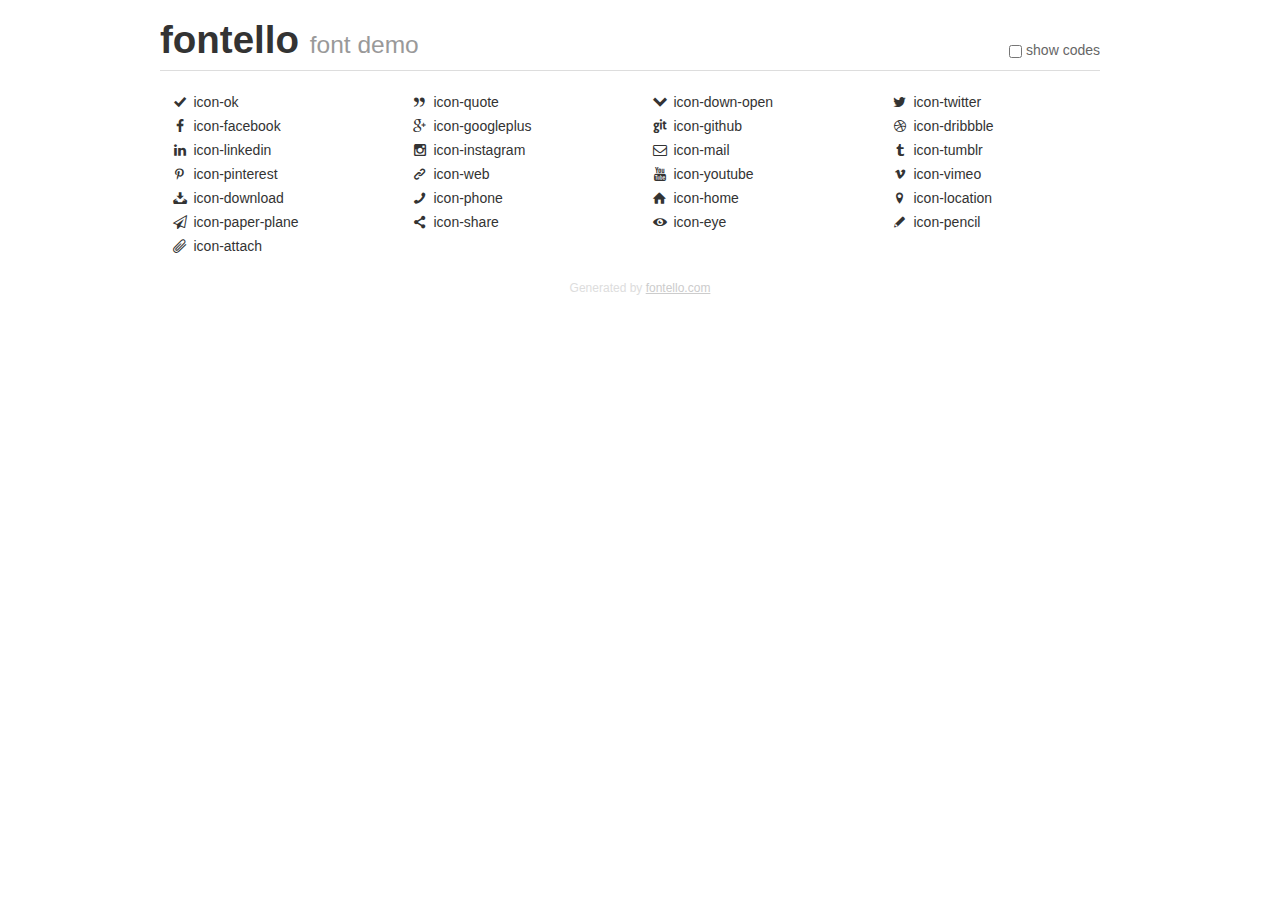
<file: assets/fonts/icons/demo.html>
<!DOCTYPE html>
<html>
  <head><!--[if lt IE 9]><script language="javascript" type="text/javascript" src="//html5shim.googlecode.com/svn/trunk/html5.js"></script><![endif]-->
    <meta charset="UTF-8"><style>/*
 * Bootstrap v2.2.1
 *
 * Copyright 2012 Twitter, Inc
 * Licensed under the Apache License v2.0
 * http://www.apache.org/licenses/LICENSE-2.0
 *
 * Designed and built with all the love in the world @twitter by @mdo and @fat.
 */
.clearfix {
  *zoom: 1;
}
.clearfix:before,
.clearfix:after {
  display: table;
  content: "";
  line-height: 0;
}
.clearfix:after {
  clear: both;
}
html {
  font-size: 100%;
  -webkit-text-size-adjust: 100%;
  -ms-text-size-adjust: 100%;
}
a:focus {
  outline: thin dotted #333;
  outline: 5px auto -webkit-focus-ring-color;
  outline-offset: -2px;
}
a:hover,
a:active {
  outline: 0;
}
button,
input,
select,
textarea {
  margin: 0;
  font-size: 100%;
  vertical-align: middle;
}
button,
input {
  *overflow: visible;
  line-height: normal;
}
button::-moz-focus-inner,
input::-moz-focus-inner {
  padding: 0;
  border: 0;
}
body {
  margin: 0;
  font-family: "Helvetica Neue", Helvetica, Arial, sans-serif;
  font-size: 14px;
  line-height: 20px;
  color: #333;
  background-color: #fff;
}
a {
  color: #08c;
  text-decoration: none;
}
a:hover {
  color: #005580;
  text-decoration: underline;
}
.row {
  margin-left: -20px;
  *zoom: 1;
}
.row:before,
.row:after {
  display: table;
  content: "";
  line-height: 0;
}
.row:after {
  clear: both;
}
[class*="span"] {
  float: left;
  min-height: 1px;
  margin-left: 20px;
}
.container,
.navbar-static-top .container,
.navbar-fixed-top .container,
.navbar-fixed-bottom .container {
  width: 940px;
}
.span12 {
  width: 940px;
}
.span11 {
  width: 860px;
}
.span10 {
  width: 780px;
}
.span9 {
  width: 700px;
}
.span8 {
  width: 620px;
}
.span7 {
  width: 540px;
}
.span6 {
  width: 460px;
}
.span5 {
  width: 380px;
}
.span4 {
  width: 300px;
}
.span3 {
  width: 220px;
}
.span2 {
  width: 140px;
}
.span1 {
  width: 60px;
}
[class*="span"].pull-right,
.row-fluid [class*="span"].pull-right {
  float: right;
}
.container {
  margin-right: auto;
  margin-left: auto;
  *zoom: 1;
}
.container:before,
.container:after {
  display: table;
  content: "";
  line-height: 0;
}
.container:after {
  clear: both;
}
p {
  margin: 0 0 10px;
}
.lead {
  margin-bottom: 20px;
  font-size: 21px;
  font-weight: 200;
  line-height: 30px;
}
small {
  font-size: 85%;
}
h1 {
  margin: 10px 0;
  font-family: inherit;
  font-weight: bold;
  line-height: 20px;
  color: inherit;
  text-rendering: optimizelegibility;
}
h1 small {
  font-weight: normal;
  line-height: 1;
  color: #999;
}
h1 {
  line-height: 40px;
}
h1 {
  font-size: 38.5px;
}
h1 small {
  font-size: 24.5px;
}
body {
  margin-top: 90px;
}
.header {
  position: fixed;
  top: 0;
  left: 50%;
  margin-left: -480px;
  background-color: #fff;
  border-bottom: 1px solid #ddd;
  padding-top: 10px;
  z-index: 10;
}
.footer {
  color: #ddd;
  font-size: 12px;
  text-align: center;
  margin-top: 20px;
}
.footer a {
  color: #ccc;
  text-decoration: underline;
}
.the-icons {
  font-size: 14px;
  line-height: 24px;
}
.switch {
  position: absolute;
  right: 0;
  bottom: 10px;
  color: #666;
}
.switch input {
  margin-right: 0.3em;
}
.codesOn .i-name {
  display: none;
}
.codesOn .i-code {
  display: inline;
}
.i-code {
  display: none;
}
</style>
    <link rel="stylesheet" href="css/fontello.css">
    <link rel="stylesheet" href="css/animation.css"><!--[if IE 7]><link rel="stylesheet" href="css/fontello-ie7.css"><![endif]-->
    <script>
      function toggleCodes(on) {
        var obj = document.getElementById('icons');
        
        if (on) {
          obj.className += ' codesOn';
        } else {
          obj.className = obj.className.replace(' codesOn', '');
        }
      }
      
    </script>
  </head>
  <body>
    <div class="container header">
      <h1>
        fontello
         <small>font demo</small>
      </h1>
      <label class="switch">
        <input type="checkbox" onclick="toggleCodes(this.checked)">show codes
      </label>
    </div>
    <div id="icons" class="container">
      <div class="row">
        <div title="Code: 0xe800" class="the-icons span3"><i class="icon-ok"></i> <span class="i-name">icon-ok</span><span class="i-code">0xe800</span></div>
        <div title="Code: 0xe801" class="the-icons span3"><i class="icon-quote"></i> <span class="i-name">icon-quote</span><span class="i-code">0xe801</span></div>
        <div title="Code: 0xe802" class="the-icons span3"><i class="icon-down-open"></i> <span class="i-name">icon-down-open</span><span class="i-code">0xe802</span></div>
        <div title="Code: 0xe803" class="the-icons span3"><i class="icon-twitter"></i> <span class="i-name">icon-twitter</span><span class="i-code">0xe803</span></div>
      </div>
      <div class="row">
        <div title="Code: 0xe804" class="the-icons span3"><i class="icon-facebook"></i> <span class="i-name">icon-facebook</span><span class="i-code">0xe804</span></div>
        <div title="Code: 0xe805" class="the-icons span3"><i class="icon-googleplus"></i> <span class="i-name">icon-googleplus</span><span class="i-code">0xe805</span></div>
        <div title="Code: 0xe806" class="the-icons span3"><i class="icon-github"></i> <span class="i-name">icon-github</span><span class="i-code">0xe806</span></div>
        <div title="Code: 0xe807" class="the-icons span3"><i class="icon-dribbble"></i> <span class="i-name">icon-dribbble</span><span class="i-code">0xe807</span></div>
      </div>
      <div class="row">
        <div title="Code: 0xe808" class="the-icons span3"><i class="icon-linkedin"></i> <span class="i-name">icon-linkedin</span><span class="i-code">0xe808</span></div>
        <div title="Code: 0xe809" class="the-icons span3"><i class="icon-instagram"></i> <span class="i-name">icon-instagram</span><span class="i-code">0xe809</span></div>
        <div title="Code: 0xe80a" class="the-icons span3"><i class="icon-mail"></i> <span class="i-name">icon-mail</span><span class="i-code">0xe80a</span></div>
        <div title="Code: 0xe80b" class="the-icons span3"><i class="icon-tumblr"></i> <span class="i-name">icon-tumblr</span><span class="i-code">0xe80b</span></div>
      </div>
      <div class="row">
        <div title="Code: 0xe80c" class="the-icons span3"><i class="icon-pinterest"></i> <span class="i-name">icon-pinterest</span><span class="i-code">0xe80c</span></div>
        <div title="Code: 0xe80d" class="the-icons span3"><i class="icon-web"></i> <span class="i-name">icon-web</span><span class="i-code">0xe80d</span></div>
        <div title="Code: 0xe80e" class="the-icons span3"><i class="icon-youtube"></i> <span class="i-name">icon-youtube</span><span class="i-code">0xe80e</span></div>
        <div title="Code: 0xe80f" class="the-icons span3"><i class="icon-vimeo"></i> <span class="i-name">icon-vimeo</span><span class="i-code">0xe80f</span></div>
      </div>
      <div class="row">
        <div title="Code: 0xe810" class="the-icons span3"><i class="icon-download"></i> <span class="i-name">icon-download</span><span class="i-code">0xe810</span></div>
        <div title="Code: 0xe811" class="the-icons span3"><i class="icon-phone"></i> <span class="i-name">icon-phone</span><span class="i-code">0xe811</span></div>
        <div title="Code: 0xe812" class="the-icons span3"><i class="icon-home"></i> <span class="i-name">icon-home</span><span class="i-code">0xe812</span></div>
        <div title="Code: 0xe813" class="the-icons span3"><i class="icon-location"></i> <span class="i-name">icon-location</span><span class="i-code">0xe813</span></div>
      </div>
      <div class="row">
        <div title="Code: 0xe814" class="the-icons span3"><i class="icon-paper-plane"></i> <span class="i-name">icon-paper-plane</span><span class="i-code">0xe814</span></div>
        <div title="Code: 0xe815" class="the-icons span3"><i class="icon-share"></i> <span class="i-name">icon-share</span><span class="i-code">0xe815</span></div>
        <div title="Code: 0xe817" class="the-icons span3"><i class="icon-eye"></i> <span class="i-name">icon-eye</span><span class="i-code">0xe817</span></div>
        <div title="Code: 0xe818" class="the-icons span3"><i class="icon-pencil"></i> <span class="i-name">icon-pencil</span><span class="i-code">0xe818</span></div>
      </div>
      <div class="row">
        <div title="Code: 0xe819" class="the-icons span3"><i class="icon-attach"></i> <span class="i-name">icon-attach</span><span class="i-code">0xe819</span></div>
      </div>
    </div>
    <div class="container footer">Generated by <a href="http://fontello.com">fontello.com</a></div>
  </body>
</html>
</file>
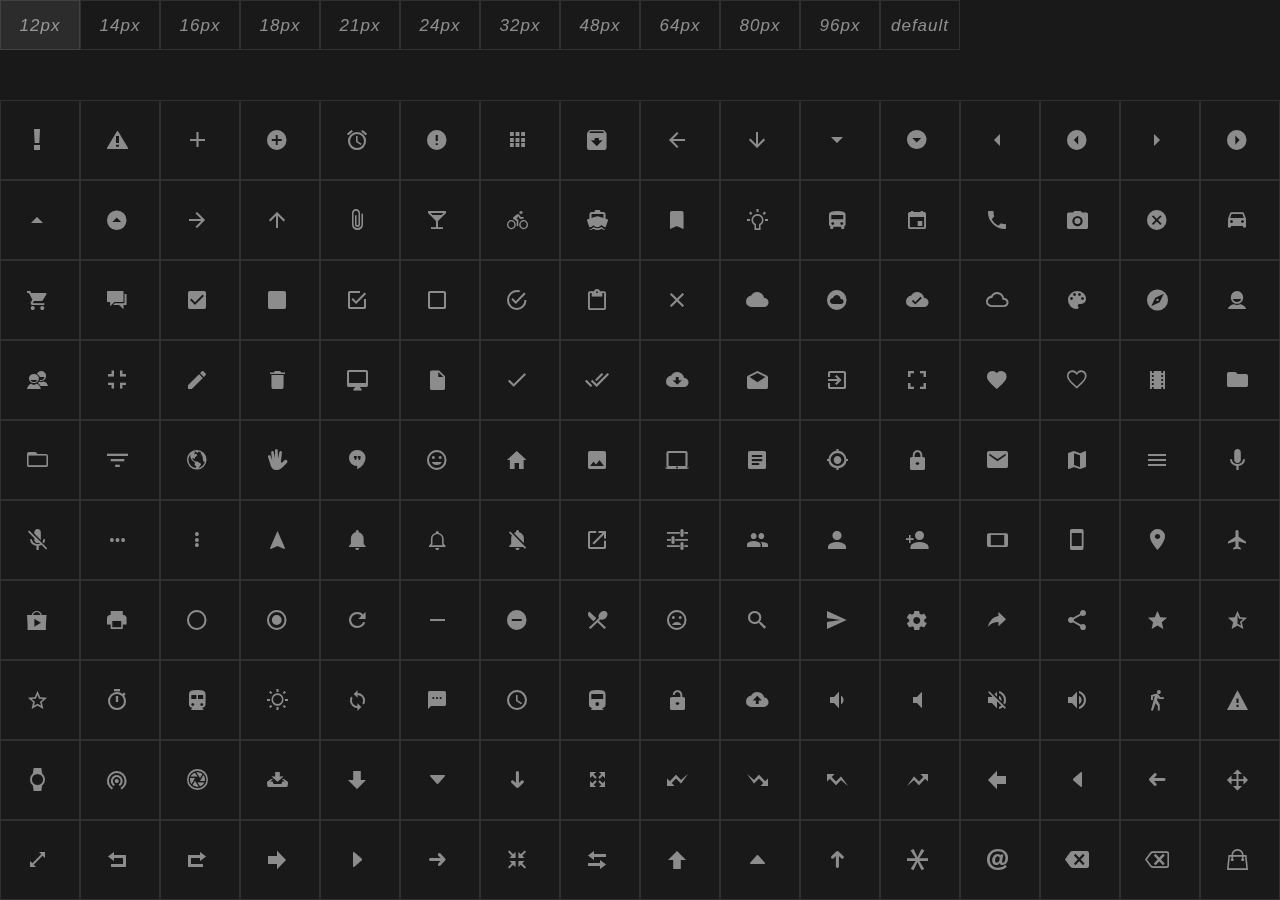
<file: assets/fonts/ionicons/selecticon-dark.html>
﻿<!DOCTYPE HTML>
<html>
<head>
    <meta charset="utf-8">
    <title></title>
    <link href="css/ionicons.min.css" rel="stylesheet" type="text/css" />
    <style>
        body {margin:0;overflow-x:hidden;overflow-y:auto;background:rgba(0,0,0,0.9);}
        .container {}
        .container > div {text-align:center;font-size:24px;cursor:pointer;margin: 0;display:inline-block;float:left;width:80px;height:80px;line-height:80px;border:rgba(255,255,255,0.1) 1px solid;box-sizing:border-box;color:rgba(255,255,255,0.5);}
        .container > div > div {text-align:center;font-size:24px;cursor:pointer;margin: 0;display:inline-block;float:left;width:80px;height:80px;line-height:80px;border:rgba(255,255,255,0.1) 1px solid;box-sizing:border-box;}
        .container > div:hover {background:rgba(120,120,120,0.2);}
        .clearfix:before, .clearfix:after {content: " ";display: table;}
        .clearfix:after {clear: both;}
        .clearfix {*zoom: 1;}
        .bar > div {font-style:normal;font-size:17px;font-family: sans-serif;letter-spacing: 1px;height:50px;line-height:50px;}        
        .container::-webkit-scrollbar {
            width: 1em;
        }
        
        .container::-webkit-scrollbar-track {
            background:rgba(120,120,120,0.3);
        }
 
        .container::-webkit-scrollbar-thumb {
          background-color:rgba(150,150,150,0.95);
        }      
    </style>
</head>
<body>

<div class="container clearfix bar" style="position:fixed;top:0;left:0;margin:0;width:100%;height:100px;">
    <div data-cmd="size">&nbsp;<i class="size-12"> 12px </i>&nbsp;</div>
    <div data-cmd="size">&nbsp;<i class="size-14"> 14px </i>&nbsp;</div>
    <div data-cmd="size">&nbsp;<i class="size-16"> 16px </i>&nbsp;</div>
    <div data-cmd="size">&nbsp;<i class="size-18"> 18px </i>&nbsp;</div>
    <div data-cmd="size">&nbsp;<i class="size-21"> 21px </i>&nbsp;</div>
    <div data-cmd="size">&nbsp;<i class="size-24"> 24px </i>&nbsp;</div>
    <div data-cmd="size">&nbsp;<i class="size-32"> 32px </i>&nbsp;</div>
    <div data-cmd="size">&nbsp;<i class="size-48"> 48px </i>&nbsp;</div>
    <div data-cmd="size">&nbsp;<i class="size-64"> 64px </i>&nbsp;</div>
    <div data-cmd="size">&nbsp;<i class="size-80"> 80px </i>&nbsp;</div>
    <div data-cmd="size">&nbsp;<i class="size-96"> 96px </i>&nbsp;</div>
    <div data-cmd="size">&nbsp;<i class="">default</i>&nbsp;</div>
</div>
<div class="container clearfix" style="position:fixed;width:100%;height:calc((100% - 100px));top:100px;left:0;overflow-x:hidden;overflow-y:auto;">
<div>&nbsp;<i class="icon ion-alert"> </i>&nbsp;</div>
<div>&nbsp;<i class="icon ion-alert-circled"> </i>&nbsp;</div>
<div>&nbsp;<i class="icon ion-android-add"> </i>&nbsp;</div>
<div>&nbsp;<i class="icon ion-android-add-circle"> </i>&nbsp;</div>
<div>&nbsp;<i class="icon ion-android-alarm-clock"> </i>&nbsp;</div>
<div>&nbsp;<i class="icon ion-android-alert"> </i>&nbsp;</div>
<div>&nbsp;<i class="icon ion-android-apps"> </i>&nbsp;</div>
<div>&nbsp;<i class="icon ion-android-archive"> </i>&nbsp;</div>
<div>&nbsp;<i class="icon ion-android-arrow-back"> </i>&nbsp;</div>
<div>&nbsp;<i class="icon ion-android-arrow-down"> </i>&nbsp;</div>
<div>&nbsp;<i class="icon ion-android-arrow-dropdown"> </i>&nbsp;</div>
<div>&nbsp;<i class="icon ion-android-arrow-dropdown-circle"> </i>&nbsp;</div>
<div>&nbsp;<i class="icon ion-android-arrow-dropleft"> </i>&nbsp;</div>
<div>&nbsp;<i class="icon ion-android-arrow-dropleft-circle"> </i>&nbsp;</div>
<div>&nbsp;<i class="icon ion-android-arrow-dropright"> </i>&nbsp;</div>
<div>&nbsp;<i class="icon ion-android-arrow-dropright-circle"> </i>&nbsp;</div>
<div>&nbsp;<i class="icon ion-android-arrow-dropup"> </i>&nbsp;</div>
<div>&nbsp;<i class="icon ion-android-arrow-dropup-circle"> </i>&nbsp;</div>
<div>&nbsp;<i class="icon ion-android-arrow-forward"> </i>&nbsp;</div>
<div>&nbsp;<i class="icon ion-android-arrow-up"> </i>&nbsp;</div>
<div>&nbsp;<i class="icon ion-android-attach"> </i>&nbsp;</div>
<div>&nbsp;<i class="icon ion-android-bar"> </i>&nbsp;</div>
<div>&nbsp;<i class="icon ion-android-bicycle"> </i>&nbsp;</div>
<div>&nbsp;<i class="icon ion-android-boat"> </i>&nbsp;</div>
<div>&nbsp;<i class="icon ion-android-bookmark"> </i>&nbsp;</div>
<div>&nbsp;<i class="icon ion-android-bulb"> </i>&nbsp;</div>
<div>&nbsp;<i class="icon ion-android-bus"> </i>&nbsp;</div>
<div>&nbsp;<i class="icon ion-android-calendar"> </i>&nbsp;</div>
<div>&nbsp;<i class="icon ion-android-call"> </i>&nbsp;</div>
<div>&nbsp;<i class="icon ion-android-camera"> </i>&nbsp;</div>
<div>&nbsp;<i class="icon ion-android-cancel"> </i>&nbsp;</div>
<div>&nbsp;<i class="icon ion-android-car"> </i>&nbsp;</div>
<div>&nbsp;<i class="icon ion-android-cart"> </i>&nbsp;</div>
<div>&nbsp;<i class="icon ion-android-chat"> </i>&nbsp;</div>
<div>&nbsp;<i class="icon ion-android-checkbox"> </i>&nbsp;</div>
<div>&nbsp;<i class="icon ion-android-checkbox-blank"> </i>&nbsp;</div>
<div>&nbsp;<i class="icon ion-android-checkbox-outline"> </i>&nbsp;</div>
<div>&nbsp;<i class="icon ion-android-checkbox-outline-blank"> </i>&nbsp;</div>
<div>&nbsp;<i class="icon ion-android-checkmark-circle"> </i>&nbsp;</div>
<div>&nbsp;<i class="icon ion-android-clipboard"> </i>&nbsp;</div>
<div>&nbsp;<i class="icon ion-android-close"> </i>&nbsp;</div>
<div>&nbsp;<i class="icon ion-android-cloud"> </i>&nbsp;</div>
<div>&nbsp;<i class="icon ion-android-cloud-circle"> </i>&nbsp;</div>
<div>&nbsp;<i class="icon ion-android-cloud-done"> </i>&nbsp;</div>
<div>&nbsp;<i class="icon ion-android-cloud-outline"> </i>&nbsp;</div>
<div>&nbsp;<i class="icon ion-android-color-palette"> </i>&nbsp;</div>
<div>&nbsp;<i class="icon ion-android-compass"> </i>&nbsp;</div>
<div>&nbsp;<i class="icon ion-android-contact"> </i>&nbsp;</div>
<div>&nbsp;<i class="icon ion-android-contacts"> </i>&nbsp;</div>
<div>&nbsp;<i class="icon ion-android-contract"> </i>&nbsp;</div>
<div>&nbsp;<i class="icon ion-android-create"> </i>&nbsp;</div>
<div>&nbsp;<i class="icon ion-android-delete"> </i>&nbsp;</div>
<div>&nbsp;<i class="icon ion-android-desktop"> </i>&nbsp;</div>
<div>&nbsp;<i class="icon ion-android-document"> </i>&nbsp;</div>
<div>&nbsp;<i class="icon ion-android-done"> </i>&nbsp;</div>
<div>&nbsp;<i class="icon ion-android-done-all"> </i>&nbsp;</div>
<div>&nbsp;<i class="icon ion-android-download"> </i>&nbsp;</div>
<div>&nbsp;<i class="icon ion-android-drafts"> </i>&nbsp;</div>
<div>&nbsp;<i class="icon ion-android-exit"> </i>&nbsp;</div>
<div>&nbsp;<i class="icon ion-android-expand"> </i>&nbsp;</div>
<div>&nbsp;<i class="icon ion-android-favorite"> </i>&nbsp;</div>
<div>&nbsp;<i class="icon ion-android-favorite-outline"> </i>&nbsp;</div>
<div>&nbsp;<i class="icon ion-android-film"> </i>&nbsp;</div>
<div>&nbsp;<i class="icon ion-android-folder"> </i>&nbsp;</div>
<div>&nbsp;<i class="icon ion-android-folder-open"> </i>&nbsp;</div>
<div>&nbsp;<i class="icon ion-android-funnel"> </i>&nbsp;</div>
<div>&nbsp;<i class="icon ion-android-globe"> </i>&nbsp;</div>
<div>&nbsp;<i class="icon ion-android-hand"> </i>&nbsp;</div>
<div>&nbsp;<i class="icon ion-android-hangout"> </i>&nbsp;</div>
<div>&nbsp;<i class="icon ion-android-happy"> </i>&nbsp;</div>
<div>&nbsp;<i class="icon ion-android-home"> </i>&nbsp;</div>
<div>&nbsp;<i class="icon ion-android-image"> </i>&nbsp;</div>
<div>&nbsp;<i class="icon ion-android-laptop"> </i>&nbsp;</div>
<div>&nbsp;<i class="icon ion-android-list"> </i>&nbsp;</div>
<div>&nbsp;<i class="icon ion-android-locate"> </i>&nbsp;</div>
<div>&nbsp;<i class="icon ion-android-lock"> </i>&nbsp;</div>
<div>&nbsp;<i class="icon ion-android-mail"> </i>&nbsp;</div>
<div>&nbsp;<i class="icon ion-android-map"> </i>&nbsp;</div>
<div>&nbsp;<i class="icon ion-android-menu"> </i>&nbsp;</div>
<div>&nbsp;<i class="icon ion-android-microphone"> </i>&nbsp;</div>
<div>&nbsp;<i class="icon ion-android-microphone-off"> </i>&nbsp;</div>
<div>&nbsp;<i class="icon ion-android-more-horizontal"> </i>&nbsp;</div>
<div>&nbsp;<i class="icon ion-android-more-vertical"> </i>&nbsp;</div>
<div>&nbsp;<i class="icon ion-android-navigate"> </i>&nbsp;</div>
<div>&nbsp;<i class="icon ion-android-notifications"> </i>&nbsp;</div>
<div>&nbsp;<i class="icon ion-android-notifications-none"> </i>&nbsp;</div>
<div>&nbsp;<i class="icon ion-android-notifications-off"> </i>&nbsp;</div>
<div>&nbsp;<i class="icon ion-android-open"> </i>&nbsp;</div>
<div>&nbsp;<i class="icon ion-android-options"> </i>&nbsp;</div>
<div>&nbsp;<i class="icon ion-android-people"> </i>&nbsp;</div>
<div>&nbsp;<i class="icon ion-android-person"> </i>&nbsp;</div>
<div>&nbsp;<i class="icon ion-android-person-add"> </i>&nbsp;</div>
<div>&nbsp;<i class="icon ion-android-phone-landscape"> </i>&nbsp;</div>
<div>&nbsp;<i class="icon ion-android-phone-portrait"> </i>&nbsp;</div>
<div>&nbsp;<i class="icon ion-android-pin"> </i>&nbsp;</div>
<div>&nbsp;<i class="icon ion-android-plane"> </i>&nbsp;</div>
<div>&nbsp;<i class="icon ion-android-playstore"> </i>&nbsp;</div>
<div>&nbsp;<i class="icon ion-android-print"> </i>&nbsp;</div>
<div>&nbsp;<i class="icon ion-android-radio-button-off"> </i>&nbsp;</div>
<div>&nbsp;<i class="icon ion-android-radio-button-on"> </i>&nbsp;</div>
<div>&nbsp;<i class="icon ion-android-refresh"> </i>&nbsp;</div>
<div>&nbsp;<i class="icon ion-android-remove"> </i>&nbsp;</div>
<div>&nbsp;<i class="icon ion-android-remove-circle"> </i>&nbsp;</div>
<div>&nbsp;<i class="icon ion-android-restaurant"> </i>&nbsp;</div>
<div>&nbsp;<i class="icon ion-android-sad"> </i>&nbsp;</div>
<div>&nbsp;<i class="icon ion-android-search"> </i>&nbsp;</div>
<div>&nbsp;<i class="icon ion-android-send"> </i>&nbsp;</div>
<div>&nbsp;<i class="icon ion-android-settings"> </i>&nbsp;</div>
<div>&nbsp;<i class="icon ion-android-share"> </i>&nbsp;</div>
<div>&nbsp;<i class="icon ion-android-share-alt"> </i>&nbsp;</div>
<div>&nbsp;<i class="icon ion-android-star"> </i>&nbsp;</div>
<div>&nbsp;<i class="icon ion-android-star-half"> </i>&nbsp;</div>
<div>&nbsp;<i class="icon ion-android-star-outline"> </i>&nbsp;</div>
<div>&nbsp;<i class="icon ion-android-stopwatch"> </i>&nbsp;</div>
<div>&nbsp;<i class="icon ion-android-subway"> </i>&nbsp;</div>
<div>&nbsp;<i class="icon ion-android-sunny"> </i>&nbsp;</div>
<div>&nbsp;<i class="icon ion-android-sync"> </i>&nbsp;</div>
<div>&nbsp;<i class="icon ion-android-textsms"> </i>&nbsp;</div>
<div>&nbsp;<i class="icon ion-android-time"> </i>&nbsp;</div>
<div>&nbsp;<i class="icon ion-android-train"> </i>&nbsp;</div>
<div>&nbsp;<i class="icon ion-android-unlock"> </i>&nbsp;</div>
<div>&nbsp;<i class="icon ion-android-upload"> </i>&nbsp;</div>
<div>&nbsp;<i class="icon ion-android-volume-down"> </i>&nbsp;</div>
<div>&nbsp;<i class="icon ion-android-volume-mute"> </i>&nbsp;</div>
<div>&nbsp;<i class="icon ion-android-volume-off"> </i>&nbsp;</div>
<div>&nbsp;<i class="icon ion-android-volume-up"> </i>&nbsp;</div>
<div>&nbsp;<i class="icon ion-android-walk"> </i>&nbsp;</div>
<div>&nbsp;<i class="icon ion-android-warning"> </i>&nbsp;</div>
<div>&nbsp;<i class="icon ion-android-watch"> </i>&nbsp;</div>
<div>&nbsp;<i class="icon ion-android-wifi"> </i>&nbsp;</div>
<div>&nbsp;<i class="icon ion-aperture"> </i>&nbsp;</div>
<div>&nbsp;<i class="icon ion-archive"> </i>&nbsp;</div>
<div>&nbsp;<i class="icon ion-arrow-down-a"> </i>&nbsp;</div>
<div>&nbsp;<i class="icon ion-arrow-down-b"> </i>&nbsp;</div>
<div>&nbsp;<i class="icon ion-arrow-down-c"> </i>&nbsp;</div>
<div>&nbsp;<i class="icon ion-arrow-expand"> </i>&nbsp;</div>
<div>&nbsp;<i class="icon ion-arrow-graph-down-left"> </i>&nbsp;</div>
<div>&nbsp;<i class="icon ion-arrow-graph-down-right"> </i>&nbsp;</div>
<div>&nbsp;<i class="icon ion-arrow-graph-up-left"> </i>&nbsp;</div>
<div>&nbsp;<i class="icon ion-arrow-graph-up-right"> </i>&nbsp;</div>
<div>&nbsp;<i class="icon ion-arrow-left-a"> </i>&nbsp;</div>
<div>&nbsp;<i class="icon ion-arrow-left-b"> </i>&nbsp;</div>
<div>&nbsp;<i class="icon ion-arrow-left-c"> </i>&nbsp;</div>
<div>&nbsp;<i class="icon ion-arrow-move"> </i>&nbsp;</div>
<div>&nbsp;<i class="icon ion-arrow-resize"> </i>&nbsp;</div>
<div>&nbsp;<i class="icon ion-arrow-return-left"> </i>&nbsp;</div>
<div>&nbsp;<i class="icon ion-arrow-return-right"> </i>&nbsp;</div>
<div>&nbsp;<i class="icon ion-arrow-right-a"> </i>&nbsp;</div>
<div>&nbsp;<i class="icon ion-arrow-right-b"> </i>&nbsp;</div>
<div>&nbsp;<i class="icon ion-arrow-right-c"> </i>&nbsp;</div>
<div>&nbsp;<i class="icon ion-arrow-shrink"> </i>&nbsp;</div>
<div>&nbsp;<i class="icon ion-arrow-swap"> </i>&nbsp;</div>
<div>&nbsp;<i class="icon ion-arrow-up-a"> </i>&nbsp;</div>
<div>&nbsp;<i class="icon ion-arrow-up-b"> </i>&nbsp;</div>
<div>&nbsp;<i class="icon ion-arrow-up-c"> </i>&nbsp;</div>
<div>&nbsp;<i class="icon ion-asterisk"> </i>&nbsp;</div>
<div>&nbsp;<i class="icon ion-at"> </i>&nbsp;</div>
<div>&nbsp;<i class="icon ion-backspace"> </i>&nbsp;</div>
<div>&nbsp;<i class="icon ion-backspace-outline"> </i>&nbsp;</div>
<div>&nbsp;<i class="icon ion-bag"> </i>&nbsp;</div>
<div>&nbsp;<i class="icon ion-battery-charging"> </i>&nbsp;</div>
<div>&nbsp;<i class="icon ion-battery-empty"> </i>&nbsp;</div>
<div>&nbsp;<i class="icon ion-battery-full"> </i>&nbsp;</div>
<div>&nbsp;<i class="icon ion-battery-half"> </i>&nbsp;</div>
<div>&nbsp;<i class="icon ion-battery-low"> </i>&nbsp;</div>
<div>&nbsp;<i class="icon ion-beaker"> </i>&nbsp;</div>
<div>&nbsp;<i class="icon ion-beer"> </i>&nbsp;</div>
<div>&nbsp;<i class="icon ion-bluetooth"> </i>&nbsp;</div>
<div>&nbsp;<i class="icon ion-bonfire"> </i>&nbsp;</div>
<div>&nbsp;<i class="icon ion-bookmark"> </i>&nbsp;</div>
<div>&nbsp;<i class="icon ion-bowtie"> </i>&nbsp;</div>
<div>&nbsp;<i class="icon ion-briefcase"> </i>&nbsp;</div>
<div>&nbsp;<i class="icon ion-bug"> </i>&nbsp;</div>
<div>&nbsp;<i class="icon ion-calculator"> </i>&nbsp;</div>
<div>&nbsp;<i class="icon ion-calendar"> </i>&nbsp;</div>
<div>&nbsp;<i class="icon ion-camera"> </i>&nbsp;</div>
<div>&nbsp;<i class="icon ion-card"> </i>&nbsp;</div>
<div>&nbsp;<i class="icon ion-cash"> </i>&nbsp;</div>
<div>&nbsp;<i class="icon ion-chatbox"> </i>&nbsp;</div>
<div>&nbsp;<i class="icon ion-chatbox-working"> </i>&nbsp;</div>
<div>&nbsp;<i class="icon ion-chatboxes"> </i>&nbsp;</div>
<div>&nbsp;<i class="icon ion-chatbubble"> </i>&nbsp;</div>
<div>&nbsp;<i class="icon ion-chatbubble-working"> </i>&nbsp;</div>
<div>&nbsp;<i class="icon ion-chatbubbles"> </i>&nbsp;</div>
<div>&nbsp;<i class="icon ion-checkmark"> </i>&nbsp;</div>
<div>&nbsp;<i class="icon ion-checkmark-circled"> </i>&nbsp;</div>
<div>&nbsp;<i class="icon ion-checkmark-round"> </i>&nbsp;</div>
<div>&nbsp;<i class="icon ion-chevron-down"> </i>&nbsp;</div>
<div>&nbsp;<i class="icon ion-chevron-left"> </i>&nbsp;</div>
<div>&nbsp;<i class="icon ion-chevron-right"> </i>&nbsp;</div>
<div>&nbsp;<i class="icon ion-chevron-up"> </i>&nbsp;</div>
<div>&nbsp;<i class="icon ion-clipboard"> </i>&nbsp;</div>
<div>&nbsp;<i class="icon ion-clock"> </i>&nbsp;</div>
<div>&nbsp;<i class="icon ion-close"> </i>&nbsp;</div>
<div>&nbsp;<i class="icon ion-close-circled"> </i>&nbsp;</div>
<div>&nbsp;<i class="icon ion-close-round"> </i>&nbsp;</div>
<div>&nbsp;<i class="icon ion-closed-captioning"> </i>&nbsp;</div>
<div>&nbsp;<i class="icon ion-cloud"> </i>&nbsp;</div>
<div>&nbsp;<i class="icon ion-code"> </i>&nbsp;</div>
<div>&nbsp;<i class="icon ion-code-download"> </i>&nbsp;</div>
<div>&nbsp;<i class="icon ion-code-working"> </i>&nbsp;</div>
<div>&nbsp;<i class="icon ion-coffee"> </i>&nbsp;</div>
<div>&nbsp;<i class="icon ion-compass"> </i>&nbsp;</div>
<div>&nbsp;<i class="icon ion-compose"> </i>&nbsp;</div>
<div>&nbsp;<i class="icon ion-connection-bars"> </i>&nbsp;</div>
<div>&nbsp;<i class="icon ion-contrast"> </i>&nbsp;</div>
<div>&nbsp;<i class="icon ion-crop"> </i>&nbsp;</div>
<div>&nbsp;<i class="icon ion-cube"> </i>&nbsp;</div>
<div>&nbsp;<i class="icon ion-disc"> </i>&nbsp;</div>
<div>&nbsp;<i class="icon ion-document"> </i>&nbsp;</div>
<div>&nbsp;<i class="icon ion-document-text"> </i>&nbsp;</div>
<div>&nbsp;<i class="icon ion-drag"> </i>&nbsp;</div>
<div>&nbsp;<i class="icon ion-earth"> </i>&nbsp;</div>
<div>&nbsp;<i class="icon ion-easel"> </i>&nbsp;</div>
<div>&nbsp;<i class="icon ion-edit"> </i>&nbsp;</div>
<div>&nbsp;<i class="icon ion-egg"> </i>&nbsp;</div>
<div>&nbsp;<i class="icon ion-eject"> </i>&nbsp;</div>
<div>&nbsp;<i class="icon ion-email"> </i>&nbsp;</div>
<div>&nbsp;<i class="icon ion-email-unread"> </i>&nbsp;</div>
<div>&nbsp;<i class="icon ion-erlenmeyer-flask"> </i>&nbsp;</div>
<div>&nbsp;<i class="icon ion-erlenmeyer-flask-bubbles"> </i>&nbsp;</div>
<div>&nbsp;<i class="icon ion-eye"> </i>&nbsp;</div>
<div>&nbsp;<i class="icon ion-eye-disabled"> </i>&nbsp;</div>
<div>&nbsp;<i class="icon ion-female"> </i>&nbsp;</div>
<div>&nbsp;<i class="icon ion-filing"> </i>&nbsp;</div>
<div>&nbsp;<i class="icon ion-film-marker"> </i>&nbsp;</div>
<div>&nbsp;<i class="icon ion-fireball"> </i>&nbsp;</div>
<div>&nbsp;<i class="icon ion-flag"> </i>&nbsp;</div>
<div>&nbsp;<i class="icon ion-flame"> </i>&nbsp;</div>
<div>&nbsp;<i class="icon ion-flash"> </i>&nbsp;</div>
<div>&nbsp;<i class="icon ion-flash-off"> </i>&nbsp;</div>
<div>&nbsp;<i class="icon ion-folder"> </i>&nbsp;</div>
<div>&nbsp;<i class="icon ion-fork"> </i>&nbsp;</div>
<div>&nbsp;<i class="icon ion-fork-repo"> </i>&nbsp;</div>
<div>&nbsp;<i class="icon ion-forward"> </i>&nbsp;</div>
<div>&nbsp;<i class="icon ion-funnel"> </i>&nbsp;</div>
<div>&nbsp;<i class="icon ion-gear-a"> </i>&nbsp;</div>
<div>&nbsp;<i class="icon ion-gear-b"> </i>&nbsp;</div>
<div>&nbsp;<i class="icon ion-grid"> </i>&nbsp;</div>
<div>&nbsp;<i class="icon ion-hammer"> </i>&nbsp;</div>
<div>&nbsp;<i class="icon ion-happy"> </i>&nbsp;</div>
<div>&nbsp;<i class="icon ion-happy-outline"> </i>&nbsp;</div>
<div>&nbsp;<i class="icon ion-headphone"> </i>&nbsp;</div>
<div>&nbsp;<i class="icon ion-heart"> </i>&nbsp;</div>
<div>&nbsp;<i class="icon ion-heart-broken"> </i>&nbsp;</div>
<div>&nbsp;<i class="icon ion-help"> </i>&nbsp;</div>
<div>&nbsp;<i class="icon ion-help-buoy"> </i>&nbsp;</div>
<div>&nbsp;<i class="icon ion-help-circled"> </i>&nbsp;</div>
<div>&nbsp;<i class="icon ion-home"> </i>&nbsp;</div>
<div>&nbsp;<i class="icon ion-icecream"> </i>&nbsp;</div>
<div>&nbsp;<i class="icon ion-image"> </i>&nbsp;</div>
<div>&nbsp;<i class="icon ion-images"> </i>&nbsp;</div>
<div>&nbsp;<i class="icon ion-information"> </i>&nbsp;</div>
<div>&nbsp;<i class="icon ion-information-circled"> </i>&nbsp;</div>
<div>&nbsp;<i class="icon ion-ionic"> </i>&nbsp;</div>
<div>&nbsp;<i class="icon ion-ios-alarm"> </i>&nbsp;</div>
<div>&nbsp;<i class="icon ion-ios-alarm-outline"> </i>&nbsp;</div>
<div>&nbsp;<i class="icon ion-ios-albums"> </i>&nbsp;</div>
<div>&nbsp;<i class="icon ion-ios-albums-outline"> </i>&nbsp;</div>
<div>&nbsp;<i class="icon ion-ios-americanfootball"> </i>&nbsp;</div>
<div>&nbsp;<i class="icon ion-ios-americanfootball-outline"> </i>&nbsp;</div>
<div>&nbsp;<i class="icon ion-ios-analytics"> </i>&nbsp;</div>
<div>&nbsp;<i class="icon ion-ios-analytics-outline"> </i>&nbsp;</div>
<div>&nbsp;<i class="icon ion-ios-arrow-back"> </i>&nbsp;</div>
<div>&nbsp;<i class="icon ion-ios-arrow-down"> </i>&nbsp;</div>
<div>&nbsp;<i class="icon ion-ios-arrow-forward"> </i>&nbsp;</div>
<div>&nbsp;<i class="icon ion-ios-arrow-left"> </i>&nbsp;</div>
<div>&nbsp;<i class="icon ion-ios-arrow-right"> </i>&nbsp;</div>
<div>&nbsp;<i class="icon ion-ios-arrow-thin-down"> </i>&nbsp;</div>
<div>&nbsp;<i class="icon ion-ios-arrow-thin-left"> </i>&nbsp;</div>
<div>&nbsp;<i class="icon ion-ios-arrow-thin-right"> </i>&nbsp;</div>
<div>&nbsp;<i class="icon ion-ios-arrow-thin-up"> </i>&nbsp;</div>
<div>&nbsp;<i class="icon ion-ios-arrow-up"> </i>&nbsp;</div>
<div>&nbsp;<i class="icon ion-ios-at"> </i>&nbsp;</div>
<div>&nbsp;<i class="icon ion-ios-at-outline"> </i>&nbsp;</div>
<div>&nbsp;<i class="icon ion-ios-barcode"> </i>&nbsp;</div>
<div>&nbsp;<i class="icon ion-ios-barcode-outline"> </i>&nbsp;</div>
<div>&nbsp;<i class="icon ion-ios-baseball"> </i>&nbsp;</div>
<div>&nbsp;<i class="icon ion-ios-baseball-outline"> </i>&nbsp;</div>
<div>&nbsp;<i class="icon ion-ios-basketball"> </i>&nbsp;</div>
<div>&nbsp;<i class="icon ion-ios-basketball-outline"> </i>&nbsp;</div>
<div>&nbsp;<i class="icon ion-ios-bell"> </i>&nbsp;</div>
<div>&nbsp;<i class="icon ion-ios-bell-outline"> </i>&nbsp;</div>
<div>&nbsp;<i class="icon ion-ios-body"> </i>&nbsp;</div>
<div>&nbsp;<i class="icon ion-ios-body-outline"> </i>&nbsp;</div>
<div>&nbsp;<i class="icon ion-ios-bolt"> </i>&nbsp;</div>
<div>&nbsp;<i class="icon ion-ios-bolt-outline"> </i>&nbsp;</div>
<div>&nbsp;<i class="icon ion-ios-book"> </i>&nbsp;</div>
<div>&nbsp;<i class="icon ion-ios-book-outline"> </i>&nbsp;</div>
<div>&nbsp;<i class="icon ion-ios-bookmarks"> </i>&nbsp;</div>
<div>&nbsp;<i class="icon ion-ios-bookmarks-outline"> </i>&nbsp;</div>
<div>&nbsp;<i class="icon ion-ios-box"> </i>&nbsp;</div>
<div>&nbsp;<i class="icon ion-ios-box-outline"> </i>&nbsp;</div>
<div>&nbsp;<i class="icon ion-ios-briefcase"> </i>&nbsp;</div>
<div>&nbsp;<i class="icon ion-ios-briefcase-outline"> </i>&nbsp;</div>
<div>&nbsp;<i class="icon ion-ios-browsers"> </i>&nbsp;</div>
<div>&nbsp;<i class="icon ion-ios-browsers-outline"> </i>&nbsp;</div>
<div>&nbsp;<i class="icon ion-ios-calculator"> </i>&nbsp;</div>
<div>&nbsp;<i class="icon ion-ios-calculator-outline"> </i>&nbsp;</div>
<div>&nbsp;<i class="icon ion-ios-calendar"> </i>&nbsp;</div>
<div>&nbsp;<i class="icon ion-ios-calendar-outline"> </i>&nbsp;</div>
<div>&nbsp;<i class="icon ion-ios-camera"> </i>&nbsp;</div>
<div>&nbsp;<i class="icon ion-ios-camera-outline"> </i>&nbsp;</div>
<div>&nbsp;<i class="icon ion-ios-cart"> </i>&nbsp;</div>
<div>&nbsp;<i class="icon ion-ios-cart-outline"> </i>&nbsp;</div>
<div>&nbsp;<i class="icon ion-ios-chatboxes"> </i>&nbsp;</div>
<div>&nbsp;<i class="icon ion-ios-chatboxes-outline"> </i>&nbsp;</div>
<div>&nbsp;<i class="icon ion-ios-chatbubble"> </i>&nbsp;</div>
<div>&nbsp;<i class="icon ion-ios-chatbubble-outline"> </i>&nbsp;</div>
<div>&nbsp;<i class="icon ion-ios-checkmark"> </i>&nbsp;</div>
<div>&nbsp;<i class="icon ion-ios-checkmark-empty"> </i>&nbsp;</div>
<div>&nbsp;<i class="icon ion-ios-checkmark-outline"> </i>&nbsp;</div>
<div>&nbsp;<i class="icon ion-ios-circle-filled"> </i>&nbsp;</div>
<div>&nbsp;<i class="icon ion-ios-circle-outline"> </i>&nbsp;</div>
<div>&nbsp;<i class="icon ion-ios-clock"> </i>&nbsp;</div>
<div>&nbsp;<i class="icon ion-ios-clock-outline"> </i>&nbsp;</div>
<div>&nbsp;<i class="icon ion-ios-close"> </i>&nbsp;</div>
<div>&nbsp;<i class="icon ion-ios-close-empty"> </i>&nbsp;</div>
<div>&nbsp;<i class="icon ion-ios-close-outline"> </i>&nbsp;</div>
<div>&nbsp;<i class="icon ion-ios-cloud"> </i>&nbsp;</div>
<div>&nbsp;<i class="icon ion-ios-cloud-download"> </i>&nbsp;</div>
<div>&nbsp;<i class="icon ion-ios-cloud-download-outline"> </i>&nbsp;</div>
<div>&nbsp;<i class="icon ion-ios-cloud-outline"> </i>&nbsp;</div>
<div>&nbsp;<i class="icon ion-ios-cloud-upload"> </i>&nbsp;</div>
<div>&nbsp;<i class="icon ion-ios-cloud-upload-outline"> </i>&nbsp;</div>
<div>&nbsp;<i class="icon ion-ios-cloudy"> </i>&nbsp;</div>
<div>&nbsp;<i class="icon ion-ios-cloudy-night"> </i>&nbsp;</div>
<div>&nbsp;<i class="icon ion-ios-cloudy-night-outline"> </i>&nbsp;</div>
<div>&nbsp;<i class="icon ion-ios-cloudy-outline"> </i>&nbsp;</div>
<div>&nbsp;<i class="icon ion-ios-cog"> </i>&nbsp;</div>
<div>&nbsp;<i class="icon ion-ios-cog-outline"> </i>&nbsp;</div>
<div>&nbsp;<i class="icon ion-ios-color-filter"> </i>&nbsp;</div>
<div>&nbsp;<i class="icon ion-ios-color-filter-outline"> </i>&nbsp;</div>
<div>&nbsp;<i class="icon ion-ios-color-wand"> </i>&nbsp;</div>
<div>&nbsp;<i class="icon ion-ios-color-wand-outline"> </i>&nbsp;</div>
<div>&nbsp;<i class="icon ion-ios-compose"> </i>&nbsp;</div>
<div>&nbsp;<i class="icon ion-ios-compose-outline"> </i>&nbsp;</div>
<div>&nbsp;<i class="icon ion-ios-contact"> </i>&nbsp;</div>
<div>&nbsp;<i class="icon ion-ios-contact-outline"> </i>&nbsp;</div>
<div>&nbsp;<i class="icon ion-ios-copy"> </i>&nbsp;</div>
<div>&nbsp;<i class="icon ion-ios-copy-outline"> </i>&nbsp;</div>
<div>&nbsp;<i class="icon ion-ios-crop"> </i>&nbsp;</div>
<div>&nbsp;<i class="icon ion-ios-crop-strong"> </i>&nbsp;</div>
<div>&nbsp;<i class="icon ion-ios-download"> </i>&nbsp;</div>
<div>&nbsp;<i class="icon ion-ios-download-outline"> </i>&nbsp;</div>
<div>&nbsp;<i class="icon ion-ios-drag"> </i>&nbsp;</div>
<div>&nbsp;<i class="icon ion-ios-email"> </i>&nbsp;</div>
<div>&nbsp;<i class="icon ion-ios-email-outline"> </i>&nbsp;</div>
<div>&nbsp;<i class="icon ion-ios-eye"> </i>&nbsp;</div>
<div>&nbsp;<i class="icon ion-ios-eye-outline"> </i>&nbsp;</div>
<div>&nbsp;<i class="icon ion-ios-fastforward"> </i>&nbsp;</div>
<div>&nbsp;<i class="icon ion-ios-fastforward-outline"> </i>&nbsp;</div>
<div>&nbsp;<i class="icon ion-ios-filing"> </i>&nbsp;</div>
<div>&nbsp;<i class="icon ion-ios-filing-outline"> </i>&nbsp;</div>
<div>&nbsp;<i class="icon ion-ios-film"> </i>&nbsp;</div>
<div>&nbsp;<i class="icon ion-ios-film-outline"> </i>&nbsp;</div>
<div>&nbsp;<i class="icon ion-ios-flag"> </i>&nbsp;</div>
<div>&nbsp;<i class="icon ion-ios-flag-outline"> </i>&nbsp;</div>
<div>&nbsp;<i class="icon ion-ios-flame"> </i>&nbsp;</div>
<div>&nbsp;<i class="icon ion-ios-flame-outline"> </i>&nbsp;</div>
<div>&nbsp;<i class="icon ion-ios-flask"> </i>&nbsp;</div>
<div>&nbsp;<i class="icon ion-ios-flask-outline"> </i>&nbsp;</div>
<div>&nbsp;<i class="icon ion-ios-flower"> </i>&nbsp;</div>
<div>&nbsp;<i class="icon ion-ios-flower-outline"> </i>&nbsp;</div>
<div>&nbsp;<i class="icon ion-ios-folder"> </i>&nbsp;</div>
<div>&nbsp;<i class="icon ion-ios-folder-outline"> </i>&nbsp;</div>
<div>&nbsp;<i class="icon ion-ios-football"> </i>&nbsp;</div>
<div>&nbsp;<i class="icon ion-ios-football-outline"> </i>&nbsp;</div>
<div>&nbsp;<i class="icon ion-ios-game-controller-a"> </i>&nbsp;</div>
<div>&nbsp;<i class="icon ion-ios-game-controller-a-outline"> </i>&nbsp;</div>
<div>&nbsp;<i class="icon ion-ios-game-controller-b"> </i>&nbsp;</div>
<div>&nbsp;<i class="icon ion-ios-game-controller-b-outline"> </i>&nbsp;</div>
<div>&nbsp;<i class="icon ion-ios-gear"> </i>&nbsp;</div>
<div>&nbsp;<i class="icon ion-ios-gear-outline"> </i>&nbsp;</div>
<div>&nbsp;<i class="icon ion-ios-glasses"> </i>&nbsp;</div>
<div>&nbsp;<i class="icon ion-ios-glasses-outline"> </i>&nbsp;</div>
<div>&nbsp;<i class="icon ion-ios-grid-view"> </i>&nbsp;</div>
<div>&nbsp;<i class="icon ion-ios-grid-view-outline"> </i>&nbsp;</div>
<div>&nbsp;<i class="icon ion-ios-heart"> </i>&nbsp;</div>
<div>&nbsp;<i class="icon ion-ios-heart-outline"> </i>&nbsp;</div>
<div>&nbsp;<i class="icon ion-ios-help"> </i>&nbsp;</div>
<div>&nbsp;<i class="icon ion-ios-help-empty"> </i>&nbsp;</div>
<div>&nbsp;<i class="icon ion-ios-help-outline"> </i>&nbsp;</div>
<div>&nbsp;<i class="icon ion-ios-home"> </i>&nbsp;</div>
<div>&nbsp;<i class="icon ion-ios-home-outline"> </i>&nbsp;</div>
<div>&nbsp;<i class="icon ion-ios-infinite"> </i>&nbsp;</div>
<div>&nbsp;<i class="icon ion-ios-infinite-outline"> </i>&nbsp;</div>
<div>&nbsp;<i class="icon ion-ios-information"> </i>&nbsp;</div>
<div>&nbsp;<i class="icon ion-ios-information-empty"> </i>&nbsp;</div>
<div>&nbsp;<i class="icon ion-ios-information-outline"> </i>&nbsp;</div>
<div>&nbsp;<i class="icon ion-ios-ionic-outline"> </i>&nbsp;</div>
<div>&nbsp;<i class="icon ion-ios-keypad"> </i>&nbsp;</div>
<div>&nbsp;<i class="icon ion-ios-keypad-outline"> </i>&nbsp;</div>
<div>&nbsp;<i class="icon ion-ios-lightbulb"> </i>&nbsp;</div>
<div>&nbsp;<i class="icon ion-ios-lightbulb-outline"> </i>&nbsp;</div>
<div>&nbsp;<i class="icon ion-ios-list"> </i>&nbsp;</div>
<div>&nbsp;<i class="icon ion-ios-list-outline"> </i>&nbsp;</div>
<div>&nbsp;<i class="icon ion-ios-location"> </i>&nbsp;</div>
<div>&nbsp;<i class="icon ion-ios-location-outline"> </i>&nbsp;</div>
<div>&nbsp;<i class="icon ion-ios-locked"> </i>&nbsp;</div>
<div>&nbsp;<i class="icon ion-ios-locked-outline"> </i>&nbsp;</div>
<div>&nbsp;<i class="icon ion-ios-loop"> </i>&nbsp;</div>
<div>&nbsp;<i class="icon ion-ios-loop-strong"> </i>&nbsp;</div>
<div>&nbsp;<i class="icon ion-ios-medical"> </i>&nbsp;</div>
<div>&nbsp;<i class="icon ion-ios-medical-outline"> </i>&nbsp;</div>
<div>&nbsp;<i class="icon ion-ios-medkit"> </i>&nbsp;</div>
<div>&nbsp;<i class="icon ion-ios-medkit-outline"> </i>&nbsp;</div>
<div>&nbsp;<i class="icon ion-ios-mic"> </i>&nbsp;</div>
<div>&nbsp;<i class="icon ion-ios-mic-off"> </i>&nbsp;</div>
<div>&nbsp;<i class="icon ion-ios-mic-outline"> </i>&nbsp;</div>
<div>&nbsp;<i class="icon ion-ios-minus"> </i>&nbsp;</div>
<div>&nbsp;<i class="icon ion-ios-minus-empty"> </i>&nbsp;</div>
<div>&nbsp;<i class="icon ion-ios-minus-outline"> </i>&nbsp;</div>
<div>&nbsp;<i class="icon ion-ios-monitor"> </i>&nbsp;</div>
<div>&nbsp;<i class="icon ion-ios-monitor-outline"> </i>&nbsp;</div>
<div>&nbsp;<i class="icon ion-ios-moon"> </i>&nbsp;</div>
<div>&nbsp;<i class="icon ion-ios-moon-outline"> </i>&nbsp;</div>
<div>&nbsp;<i class="icon ion-ios-more"> </i>&nbsp;</div>
<div>&nbsp;<i class="icon ion-ios-more-outline"> </i>&nbsp;</div>
<div>&nbsp;<i class="icon ion-ios-musical-note"> </i>&nbsp;</div>
<div>&nbsp;<i class="icon ion-ios-musical-notes"> </i>&nbsp;</div>
<div>&nbsp;<i class="icon ion-ios-navigate"> </i>&nbsp;</div>
<div>&nbsp;<i class="icon ion-ios-navigate-outline"> </i>&nbsp;</div>
<div>&nbsp;<i class="icon ion-ios-nutrition"> </i>&nbsp;</div>
<div>&nbsp;<i class="icon ion-ios-nutrition-outline"> </i>&nbsp;</div>
<div>&nbsp;<i class="icon ion-ios-paper"> </i>&nbsp;</div>
<div>&nbsp;<i class="icon ion-ios-paper-outline"> </i>&nbsp;</div>
<div>&nbsp;<i class="icon ion-ios-paperplane"> </i>&nbsp;</div>
<div>&nbsp;<i class="icon ion-ios-paperplane-outline"> </i>&nbsp;</div>
<div>&nbsp;<i class="icon ion-ios-partlysunny"> </i>&nbsp;</div>
<div>&nbsp;<i class="icon ion-ios-partlysunny-outline"> </i>&nbsp;</div>
<div>&nbsp;<i class="icon ion-ios-pause"> </i>&nbsp;</div>
<div>&nbsp;<i class="icon ion-ios-pause-outline"> </i>&nbsp;</div>
<div>&nbsp;<i class="icon ion-ios-paw"> </i>&nbsp;</div>
<div>&nbsp;<i class="icon ion-ios-paw-outline"> </i>&nbsp;</div>
<div>&nbsp;<i class="icon ion-ios-people"> </i>&nbsp;</div>
<div>&nbsp;<i class="icon ion-ios-people-outline"> </i>&nbsp;</div>
<div>&nbsp;<i class="icon ion-ios-person"> </i>&nbsp;</div>
<div>&nbsp;<i class="icon ion-ios-person-outline"> </i>&nbsp;</div>
<div>&nbsp;<i class="icon ion-ios-personadd"> </i>&nbsp;</div>
<div>&nbsp;<i class="icon ion-ios-personadd-outline"> </i>&nbsp;</div>
<div>&nbsp;<i class="icon ion-ios-photos"> </i>&nbsp;</div>
<div>&nbsp;<i class="icon ion-ios-photos-outline"> </i>&nbsp;</div>
<div>&nbsp;<i class="icon ion-ios-pie"> </i>&nbsp;</div>
<div>&nbsp;<i class="icon ion-ios-pie-outline"> </i>&nbsp;</div>
<div>&nbsp;<i class="icon ion-ios-pint"> </i>&nbsp;</div>
<div>&nbsp;<i class="icon ion-ios-pint-outline"> </i>&nbsp;</div>
<div>&nbsp;<i class="icon ion-ios-play"> </i>&nbsp;</div>
<div>&nbsp;<i class="icon ion-ios-play-outline"> </i>&nbsp;</div>
<div>&nbsp;<i class="icon ion-ios-plus"> </i>&nbsp;</div>
<div>&nbsp;<i class="icon ion-ios-plus-empty"> </i>&nbsp;</div>
<div>&nbsp;<i class="icon ion-ios-plus-outline"> </i>&nbsp;</div>
<div>&nbsp;<i class="icon ion-ios-pricetag"> </i>&nbsp;</div>
<div>&nbsp;<i class="icon ion-ios-pricetag-outline"> </i>&nbsp;</div>
<div>&nbsp;<i class="icon ion-ios-pricetags"> </i>&nbsp;</div>
<div>&nbsp;<i class="icon ion-ios-pricetags-outline"> </i>&nbsp;</div>
<div>&nbsp;<i class="icon ion-ios-printer"> </i>&nbsp;</div>
<div>&nbsp;<i class="icon ion-ios-printer-outline"> </i>&nbsp;</div>
<div>&nbsp;<i class="icon ion-ios-pulse"> </i>&nbsp;</div>
<div>&nbsp;<i class="icon ion-ios-pulse-strong"> </i>&nbsp;</div>
<div>&nbsp;<i class="icon ion-ios-rainy"> </i>&nbsp;</div>
<div>&nbsp;<i class="icon ion-ios-rainy-outline"> </i>&nbsp;</div>
<div>&nbsp;<i class="icon ion-ios-recording"> </i>&nbsp;</div>
<div>&nbsp;<i class="icon ion-ios-recording-outline"> </i>&nbsp;</div>
<div>&nbsp;<i class="icon ion-ios-redo"> </i>&nbsp;</div>
<div>&nbsp;<i class="icon ion-ios-redo-outline"> </i>&nbsp;</div>
<div>&nbsp;<i class="icon ion-ios-refresh"> </i>&nbsp;</div>
<div>&nbsp;<i class="icon ion-ios-refresh-empty"> </i>&nbsp;</div>
<div>&nbsp;<i class="icon ion-ios-refresh-outline"> </i>&nbsp;</div>
<div>&nbsp;<i class="icon ion-ios-reload"> </i>&nbsp;</div>
<div>&nbsp;<i class="icon ion-ios-reverse-camera"> </i>&nbsp;</div>
<div>&nbsp;<i class="icon ion-ios-reverse-camera-outline"> </i>&nbsp;</div>
<div>&nbsp;<i class="icon ion-ios-rewind"> </i>&nbsp;</div>
<div>&nbsp;<i class="icon ion-ios-rewind-outline"> </i>&nbsp;</div>
<div>&nbsp;<i class="icon ion-ios-rose"> </i>&nbsp;</div>
<div>&nbsp;<i class="icon ion-ios-rose-outline"> </i>&nbsp;</div>
<div>&nbsp;<i class="icon ion-ios-search"> </i>&nbsp;</div>
<div>&nbsp;<i class="icon ion-ios-search-strong"> </i>&nbsp;</div>
<div>&nbsp;<i class="icon ion-ios-settings"> </i>&nbsp;</div>
<div>&nbsp;<i class="icon ion-ios-settings-strong"> </i>&nbsp;</div>
<div>&nbsp;<i class="icon ion-ios-shuffle"> </i>&nbsp;</div>
<div>&nbsp;<i class="icon ion-ios-shuffle-strong"> </i>&nbsp;</div>
<div>&nbsp;<i class="icon ion-ios-skipbackward"> </i>&nbsp;</div>
<div>&nbsp;<i class="icon ion-ios-skipbackward-outline"> </i>&nbsp;</div>
<div>&nbsp;<i class="icon ion-ios-skipforward"> </i>&nbsp;</div>
<div>&nbsp;<i class="icon ion-ios-skipforward-outline"> </i>&nbsp;</div>
<div>&nbsp;<i class="icon ion-ios-snowy"> </i>&nbsp;</div>
<div>&nbsp;<i class="icon ion-ios-speedometer"> </i>&nbsp;</div>
<div>&nbsp;<i class="icon ion-ios-speedometer-outline"> </i>&nbsp;</div>
<div>&nbsp;<i class="icon ion-ios-star"> </i>&nbsp;</div>
<div>&nbsp;<i class="icon ion-ios-star-half"> </i>&nbsp;</div>
<div>&nbsp;<i class="icon ion-ios-star-outline"> </i>&nbsp;</div>
<div>&nbsp;<i class="icon ion-ios-stopwatch"> </i>&nbsp;</div>
<div>&nbsp;<i class="icon ion-ios-stopwatch-outline"> </i>&nbsp;</div>
<div>&nbsp;<i class="icon ion-ios-sunny"> </i>&nbsp;</div>
<div>&nbsp;<i class="icon ion-ios-sunny-outline"> </i>&nbsp;</div>
<div>&nbsp;<i class="icon ion-ios-telephone"> </i>&nbsp;</div>
<div>&nbsp;<i class="icon ion-ios-telephone-outline"> </i>&nbsp;</div>
<div>&nbsp;<i class="icon ion-ios-tennisball"> </i>&nbsp;</div>
<div>&nbsp;<i class="icon ion-ios-tennisball-outline"> </i>&nbsp;</div>
<div>&nbsp;<i class="icon ion-ios-thunderstorm"> </i>&nbsp;</div>
<div>&nbsp;<i class="icon ion-ios-thunderstorm-outline"> </i>&nbsp;</div>
<div>&nbsp;<i class="icon ion-ios-time"> </i>&nbsp;</div>
<div>&nbsp;<i class="icon ion-ios-time-outline"> </i>&nbsp;</div>
<div>&nbsp;<i class="icon ion-ios-timer"> </i>&nbsp;</div>
<div>&nbsp;<i class="icon ion-ios-timer-outline"> </i>&nbsp;</div>
<div>&nbsp;<i class="icon ion-ios-toggle"> </i>&nbsp;</div>
<div>&nbsp;<i class="icon ion-ios-toggle-outline"> </i>&nbsp;</div>
<div>&nbsp;<i class="icon ion-ios-trash"> </i>&nbsp;</div>
<div>&nbsp;<i class="icon ion-ios-trash-outline"> </i>&nbsp;</div>
<div>&nbsp;<i class="icon ion-ios-undo"> </i>&nbsp;</div>
<div>&nbsp;<i class="icon ion-ios-undo-outline"> </i>&nbsp;</div>
<div>&nbsp;<i class="icon ion-ios-unlocked"> </i>&nbsp;</div>
<div>&nbsp;<i class="icon ion-ios-unlocked-outline"> </i>&nbsp;</div>
<div>&nbsp;<i class="icon ion-ios-upload"> </i>&nbsp;</div>
<div>&nbsp;<i class="icon ion-ios-upload-outline"> </i>&nbsp;</div>
<div>&nbsp;<i class="icon ion-ios-videocam"> </i>&nbsp;</div>
<div>&nbsp;<i class="icon ion-ios-videocam-outline"> </i>&nbsp;</div>
<div>&nbsp;<i class="icon ion-ios-volume-high"> </i>&nbsp;</div>
<div>&nbsp;<i class="icon ion-ios-volume-low"> </i>&nbsp;</div>
<div>&nbsp;<i class="icon ion-ios-wineglass"> </i>&nbsp;</div>
<div>&nbsp;<i class="icon ion-ios-wineglass-outline"> </i>&nbsp;</div>
<div>&nbsp;<i class="icon ion-ios-world"> </i>&nbsp;</div>
<div>&nbsp;<i class="icon ion-ios-world-outline"> </i>&nbsp;</div>
<div>&nbsp;<i class="icon ion-ipad"> </i>&nbsp;</div>
<div>&nbsp;<i class="icon ion-iphone"> </i>&nbsp;</div>
<div>&nbsp;<i class="icon ion-ipod"> </i>&nbsp;</div>
<div>&nbsp;<i class="icon ion-jet"> </i>&nbsp;</div>
<div>&nbsp;<i class="icon ion-key"> </i>&nbsp;</div>
<div>&nbsp;<i class="icon ion-knife"> </i>&nbsp;</div>
<div>&nbsp;<i class="icon ion-laptop"> </i>&nbsp;</div>
<div>&nbsp;<i class="icon ion-leaf"> </i>&nbsp;</div>
<div>&nbsp;<i class="icon ion-levels"> </i>&nbsp;</div>
<div>&nbsp;<i class="icon ion-lightbulb"> </i>&nbsp;</div>
<div>&nbsp;<i class="icon ion-link"> </i>&nbsp;</div>
<div>&nbsp;<i class="icon ion-load-a"> </i>&nbsp;</div>
<div>&nbsp;<i class="icon ion-load-b"> </i>&nbsp;</div>
<div>&nbsp;<i class="icon ion-load-c"> </i>&nbsp;</div>
<div>&nbsp;<i class="icon ion-load-d"> </i>&nbsp;</div>
<div>&nbsp;<i class="icon ion-location"> </i>&nbsp;</div>
<div>&nbsp;<i class="icon ion-lock-combination"> </i>&nbsp;</div>
<div>&nbsp;<i class="icon ion-locked"> </i>&nbsp;</div>
<div>&nbsp;<i class="icon ion-log-in"> </i>&nbsp;</div>
<div>&nbsp;<i class="icon ion-log-out"> </i>&nbsp;</div>
<div>&nbsp;<i class="icon ion-loop"> </i>&nbsp;</div>
<div>&nbsp;<i class="icon ion-magnet"> </i>&nbsp;</div>
<div>&nbsp;<i class="icon ion-male"> </i>&nbsp;</div>
<div>&nbsp;<i class="icon ion-man"> </i>&nbsp;</div>
<div>&nbsp;<i class="icon ion-map"> </i>&nbsp;</div>
<div>&nbsp;<i class="icon ion-medkit"> </i>&nbsp;</div>
<div>&nbsp;<i class="icon ion-merge"> </i>&nbsp;</div>
<div>&nbsp;<i class="icon ion-mic-a"> </i>&nbsp;</div>
<div>&nbsp;<i class="icon ion-mic-b"> </i>&nbsp;</div>
<div>&nbsp;<i class="icon ion-mic-c"> </i>&nbsp;</div>
<div>&nbsp;<i class="icon ion-minus"> </i>&nbsp;</div>
<div>&nbsp;<i class="icon ion-minus-circled"> </i>&nbsp;</div>
<div>&nbsp;<i class="icon ion-minus-round"> </i>&nbsp;</div>
<div>&nbsp;<i class="icon ion-model-s"> </i>&nbsp;</div>
<div>&nbsp;<i class="icon ion-monitor"> </i>&nbsp;</div>
<div>&nbsp;<i class="icon ion-more"> </i>&nbsp;</div>
<div>&nbsp;<i class="icon ion-mouse"> </i>&nbsp;</div>
<div>&nbsp;<i class="icon ion-music-note"> </i>&nbsp;</div>
<div>&nbsp;<i class="icon ion-navicon"> </i>&nbsp;</div>
<div>&nbsp;<i class="icon ion-navicon-round"> </i>&nbsp;</div>
<div>&nbsp;<i class="icon ion-navigate"> </i>&nbsp;</div>
<div>&nbsp;<i class="icon ion-network"> </i>&nbsp;</div>
<div>&nbsp;<i class="icon ion-no-smoking"> </i>&nbsp;</div>
<div>&nbsp;<i class="icon ion-nuclear"> </i>&nbsp;</div>
<div>&nbsp;<i class="icon ion-outlet"> </i>&nbsp;</div>
<div>&nbsp;<i class="icon ion-paintbrush"> </i>&nbsp;</div>
<div>&nbsp;<i class="icon ion-paintbucket"> </i>&nbsp;</div>
<div>&nbsp;<i class="icon ion-paper-airplane"> </i>&nbsp;</div>
<div>&nbsp;<i class="icon ion-paperclip"> </i>&nbsp;</div>
<div>&nbsp;<i class="icon ion-pause"> </i>&nbsp;</div>
<div>&nbsp;<i class="icon ion-person"> </i>&nbsp;</div>
<div>&nbsp;<i class="icon ion-person-add"> </i>&nbsp;</div>
<div>&nbsp;<i class="icon ion-person-stalker"> </i>&nbsp;</div>
<div>&nbsp;<i class="icon ion-pie-graph"> </i>&nbsp;</div>
<div>&nbsp;<i class="icon ion-pin"> </i>&nbsp;</div>
<div>&nbsp;<i class="icon ion-pinpoint"> </i>&nbsp;</div>
<div>&nbsp;<i class="icon ion-pizza"> </i>&nbsp;</div>
<div>&nbsp;<i class="icon ion-plane"> </i>&nbsp;</div>
<div>&nbsp;<i class="icon ion-planet"> </i>&nbsp;</div>
<div>&nbsp;<i class="icon ion-play"> </i>&nbsp;</div>
<div>&nbsp;<i class="icon ion-playstation"> </i>&nbsp;</div>
<div>&nbsp;<i class="icon ion-plus"> </i>&nbsp;</div>
<div>&nbsp;<i class="icon ion-plus-circled"> </i>&nbsp;</div>
<div>&nbsp;<i class="icon ion-plus-round"> </i>&nbsp;</div>
<div>&nbsp;<i class="icon ion-podium"> </i>&nbsp;</div>
<div>&nbsp;<i class="icon ion-pound"> </i>&nbsp;</div>
<div>&nbsp;<i class="icon ion-power"> </i>&nbsp;</div>
<div>&nbsp;<i class="icon ion-pricetag"> </i>&nbsp;</div>
<div>&nbsp;<i class="icon ion-pricetags"> </i>&nbsp;</div>
<div>&nbsp;<i class="icon ion-printer"> </i>&nbsp;</div>
<div>&nbsp;<i class="icon ion-pull-request"> </i>&nbsp;</div>
<div>&nbsp;<i class="icon ion-qr-scanner"> </i>&nbsp;</div>
<div>&nbsp;<i class="icon ion-quote"> </i>&nbsp;</div>
<div>&nbsp;<i class="icon ion-radio-waves"> </i>&nbsp;</div>
<div>&nbsp;<i class="icon ion-record"> </i>&nbsp;</div>
<div>&nbsp;<i class="icon ion-refresh"> </i>&nbsp;</div>
<div>&nbsp;<i class="icon ion-reply"> </i>&nbsp;</div>
<div>&nbsp;<i class="icon ion-reply-all"> </i>&nbsp;</div>
<div>&nbsp;<i class="icon ion-ribbon-a"> </i>&nbsp;</div>
<div>&nbsp;<i class="icon ion-ribbon-b"> </i>&nbsp;</div>
<div>&nbsp;<i class="icon ion-sad"> </i>&nbsp;</div>
<div>&nbsp;<i class="icon ion-sad-outline"> </i>&nbsp;</div>
<div>&nbsp;<i class="icon ion-scissors"> </i>&nbsp;</div>
<div>&nbsp;<i class="icon ion-search"> </i>&nbsp;</div>
<div>&nbsp;<i class="icon ion-settings"> </i>&nbsp;</div>
<div>&nbsp;<i class="icon ion-share"> </i>&nbsp;</div>
<div>&nbsp;<i class="icon ion-shuffle"> </i>&nbsp;</div>
<div>&nbsp;<i class="icon ion-skip-backward"> </i>&nbsp;</div>
<div>&nbsp;<i class="icon ion-skip-forward"> </i>&nbsp;</div>
<div>&nbsp;<i class="icon ion-social-android"> </i>&nbsp;</div>
<div>&nbsp;<i class="icon ion-social-android-outline"> </i>&nbsp;</div>
<div>&nbsp;<i class="icon ion-social-angular"> </i>&nbsp;</div>
<div>&nbsp;<i class="icon ion-social-angular-outline"> </i>&nbsp;</div>
<div>&nbsp;<i class="icon ion-social-apple"> </i>&nbsp;</div>
<div>&nbsp;<i class="icon ion-social-apple-outline"> </i>&nbsp;</div>
<div>&nbsp;<i class="icon ion-social-bitcoin"> </i>&nbsp;</div>
<div>&nbsp;<i class="icon ion-social-bitcoin-outline"> </i>&nbsp;</div>
<div>&nbsp;<i class="icon ion-social-buffer"> </i>&nbsp;</div>
<div>&nbsp;<i class="icon ion-social-buffer-outline"> </i>&nbsp;</div>
<div>&nbsp;<i class="icon ion-social-chrome"> </i>&nbsp;</div>
<div>&nbsp;<i class="icon ion-social-chrome-outline"> </i>&nbsp;</div>
<div>&nbsp;<i class="icon ion-social-codepen"> </i>&nbsp;</div>
<div>&nbsp;<i class="icon ion-social-codepen-outline"> </i>&nbsp;</div>
<div>&nbsp;<i class="icon ion-social-css3"> </i>&nbsp;</div>
<div>&nbsp;<i class="icon ion-social-css3-outline"> </i>&nbsp;</div>
<div>&nbsp;<i class="icon ion-social-designernews"> </i>&nbsp;</div>
<div>&nbsp;<i class="icon ion-social-designernews-outline"> </i>&nbsp;</div>
<div>&nbsp;<i class="icon ion-social-dribbble"> </i>&nbsp;</div>
<div>&nbsp;<i class="icon ion-social-dribbble-outline"> </i>&nbsp;</div>
<div>&nbsp;<i class="icon ion-social-dropbox"> </i>&nbsp;</div>
<div>&nbsp;<i class="icon ion-social-dropbox-outline"> </i>&nbsp;</div>
<div>&nbsp;<i class="icon ion-social-euro"> </i>&nbsp;</div>
<div>&nbsp;<i class="icon ion-social-euro-outline"> </i>&nbsp;</div>
<div>&nbsp;<i class="icon ion-social-facebook"> </i>&nbsp;</div>
<div>&nbsp;<i class="icon ion-social-facebook-outline"> </i>&nbsp;</div>
<div>&nbsp;<i class="icon ion-social-foursquare"> </i>&nbsp;</div>
<div>&nbsp;<i class="icon ion-social-foursquare-outline"> </i>&nbsp;</div>
<div>&nbsp;<i class="icon ion-social-freebsd-devil"> </i>&nbsp;</div>
<div>&nbsp;<i class="icon ion-social-github"> </i>&nbsp;</div>
<div>&nbsp;<i class="icon ion-social-github-outline"> </i>&nbsp;</div>
<div>&nbsp;<i class="icon ion-social-google"> </i>&nbsp;</div>
<div>&nbsp;<i class="icon ion-social-google-outline"> </i>&nbsp;</div>
<div>&nbsp;<i class="icon ion-social-googleplus"> </i>&nbsp;</div>
<div>&nbsp;<i class="icon ion-social-googleplus-outline"> </i>&nbsp;</div>
<div>&nbsp;<i class="icon ion-social-hackernews"> </i>&nbsp;</div>
<div>&nbsp;<i class="icon ion-social-hackernews-outline"> </i>&nbsp;</div>
<div>&nbsp;<i class="icon ion-social-html5"> </i>&nbsp;</div>
<div>&nbsp;<i class="icon ion-social-html5-outline"> </i>&nbsp;</div>
<div>&nbsp;<i class="icon ion-social-instagram"> </i>&nbsp;</div>
<div>&nbsp;<i class="icon ion-social-instagram-outline"> </i>&nbsp;</div>
<div>&nbsp;<i class="icon ion-social-javascript"> </i>&nbsp;</div>
<div>&nbsp;<i class="icon ion-social-javascript-outline"> </i>&nbsp;</div>
<div>&nbsp;<i class="icon ion-social-linkedin"> </i>&nbsp;</div>
<div>&nbsp;<i class="icon ion-social-linkedin-outline"> </i>&nbsp;</div>
<div>&nbsp;<i class="icon ion-social-markdown"> </i>&nbsp;</div>
<div>&nbsp;<i class="icon ion-social-nodejs"> </i>&nbsp;</div>
<div>&nbsp;<i class="icon ion-social-octocat"> </i>&nbsp;</div>
<div>&nbsp;<i class="icon ion-social-pinterest"> </i>&nbsp;</div>
<div>&nbsp;<i class="icon ion-social-pinterest-outline"> </i>&nbsp;</div>
<div>&nbsp;<i class="icon ion-social-python"> </i>&nbsp;</div>
<div>&nbsp;<i class="icon ion-social-reddit"> </i>&nbsp;</div>
<div>&nbsp;<i class="icon ion-social-reddit-outline"> </i>&nbsp;</div>
<div>&nbsp;<i class="icon ion-social-rss"> </i>&nbsp;</div>
<div>&nbsp;<i class="icon ion-social-rss-outline"> </i>&nbsp;</div>
<div>&nbsp;<i class="icon ion-social-sass"> </i>&nbsp;</div>
<div>&nbsp;<i class="icon ion-social-skype"> </i>&nbsp;</div>
<div>&nbsp;<i class="icon ion-social-skype-outline"> </i>&nbsp;</div>
<div>&nbsp;<i class="icon ion-social-snapchat"> </i>&nbsp;</div>
<div>&nbsp;<i class="icon ion-social-snapchat-outline"> </i>&nbsp;</div>
<div>&nbsp;<i class="icon ion-social-tumblr"> </i>&nbsp;</div>
<div>&nbsp;<i class="icon ion-social-tumblr-outline"> </i>&nbsp;</div>
<div>&nbsp;<i class="icon ion-social-tux"> </i>&nbsp;</div>
<div>&nbsp;<i class="icon ion-social-twitch"> </i>&nbsp;</div>
<div>&nbsp;<i class="icon ion-social-twitch-outline"> </i>&nbsp;</div>
<div>&nbsp;<i class="icon ion-social-twitter"> </i>&nbsp;</div>
<div>&nbsp;<i class="icon ion-social-twitter-outline"> </i>&nbsp;</div>
<div>&nbsp;<i class="icon ion-social-usd"> </i>&nbsp;</div>
<div>&nbsp;<i class="icon ion-social-usd-outline"> </i>&nbsp;</div>
<div>&nbsp;<i class="icon ion-social-vimeo"> </i>&nbsp;</div>
<div>&nbsp;<i class="icon ion-social-vimeo-outline"> </i>&nbsp;</div>
<div>&nbsp;<i class="icon ion-social-whatsapp"> </i>&nbsp;</div>
<div>&nbsp;<i class="icon ion-social-whatsapp-outline"> </i>&nbsp;</div>
<div>&nbsp;<i class="icon ion-social-windows"> </i>&nbsp;</div>
<div>&nbsp;<i class="icon ion-social-windows-outline"> </i>&nbsp;</div>
<div>&nbsp;<i class="icon ion-social-wordpress"> </i>&nbsp;</div>
<div>&nbsp;<i class="icon ion-social-wordpress-outline"> </i>&nbsp;</div>
<div>&nbsp;<i class="icon ion-social-yahoo"> </i>&nbsp;</div>
<div>&nbsp;<i class="icon ion-social-yahoo-outline"> </i>&nbsp;</div>
<div>&nbsp;<i class="icon ion-social-yen"> </i>&nbsp;</div>
<div>&nbsp;<i class="icon ion-social-yen-outline"> </i>&nbsp;</div>
<div>&nbsp;<i class="icon ion-social-youtube"> </i>&nbsp;</div>
<div>&nbsp;<i class="icon ion-social-youtube-outline"> </i>&nbsp;</div>
<div>&nbsp;<i class="icon ion-soup-can"> </i>&nbsp;</div>
<div>&nbsp;<i class="icon ion-soup-can-outline"> </i>&nbsp;</div>
<div>&nbsp;<i class="icon ion-speakerphone"> </i>&nbsp;</div>
<div>&nbsp;<i class="icon ion-speedometer"> </i>&nbsp;</div>
<div>&nbsp;<i class="icon ion-spoon"> </i>&nbsp;</div>
<div>&nbsp;<i class="icon ion-star"> </i>&nbsp;</div>
<div>&nbsp;<i class="icon ion-stats-bars"> </i>&nbsp;</div>
<div>&nbsp;<i class="icon ion-steam"> </i>&nbsp;</div>
<div>&nbsp;<i class="icon ion-stop"> </i>&nbsp;</div>
<div>&nbsp;<i class="icon ion-thermometer"> </i>&nbsp;</div>
<div>&nbsp;<i class="icon ion-thumbsdown"> </i>&nbsp;</div>
<div>&nbsp;<i class="icon ion-thumbsup"> </i>&nbsp;</div>
<div>&nbsp;<i class="icon ion-toggle"> </i>&nbsp;</div>
<div>&nbsp;<i class="icon ion-toggle-filled"> </i>&nbsp;</div>
<div>&nbsp;<i class="icon ion-transgender"> </i>&nbsp;</div>
<div>&nbsp;<i class="icon ion-trash-a"> </i>&nbsp;</div>
<div>&nbsp;<i class="icon ion-trash-b"> </i>&nbsp;</div>
<div>&nbsp;<i class="icon ion-trophy"> </i>&nbsp;</div>
<div>&nbsp;<i class="icon ion-tshirt"> </i>&nbsp;</div>
<div>&nbsp;<i class="icon ion-tshirt-outline"> </i>&nbsp;</div>
<div>&nbsp;<i class="icon ion-umbrella"> </i>&nbsp;</div>
<div>&nbsp;<i class="icon ion-university"> </i>&nbsp;</div>
<div>&nbsp;<i class="icon ion-unlocked"> </i>&nbsp;</div>
<div>&nbsp;<i class="icon ion-upload"> </i>&nbsp;</div>
<div>&nbsp;<i class="icon ion-usb"> </i>&nbsp;</div>
<div>&nbsp;<i class="icon ion-videocamera"> </i>&nbsp;</div>
<div>&nbsp;<i class="icon ion-volume-high"> </i>&nbsp;</div>
<div>&nbsp;<i class="icon ion-volume-low"> </i>&nbsp;</div>
<div>&nbsp;<i class="icon ion-volume-medium"> </i>&nbsp;</div>
<div>&nbsp;<i class="icon ion-volume-mute"> </i>&nbsp;</div>
<div>&nbsp;<i class="icon ion-wand"> </i>&nbsp;</div>
<div>&nbsp;<i class="icon ion-waterdrop"> </i>&nbsp;</div>
<div>&nbsp;<i class="icon ion-wifi"> </i>&nbsp;</div>
<div>&nbsp;<i class="icon ion-wineglass"> </i>&nbsp;</div>
<div>&nbsp;<i class="icon ion-woman"> </i>&nbsp;</div>
<div>&nbsp;<i class="icon ion-wrench"> </i>&nbsp;</div>
<div>&nbsp;<i class="icon ion-xbox"> </i>&nbsp;</div>
</div>



<script src="https://ajax.googleapis.com/ajax/libs/jquery/1.12.0/jquery.min.js"></script>
<script>
    jQuery(document).ready(function () {
        if (parent.$activeIcon) {
            jQuery('[data-cmd="size"]').css('display', 'inline-block');
        } else {
            //   jQuery('[data-cmd="size"]').css('display', 'none');
        }
        jQuery('body').unbind('hover');
        jQuery('body').hover(function () {
            if (parent.$activeIcon) {
                jQuery('[data-cmd="size"]').css('display', 'inline-block');
            } else {
                //  jQuery('[data-cmd="size"]').css('display', 'none');
            }
        });
        jQuery('.container > div').click(function () {
            parent.applyIconClass(jQuery(this).find('i').attr('class'));
        });
    });
</script>
</body>
</html>
</file>
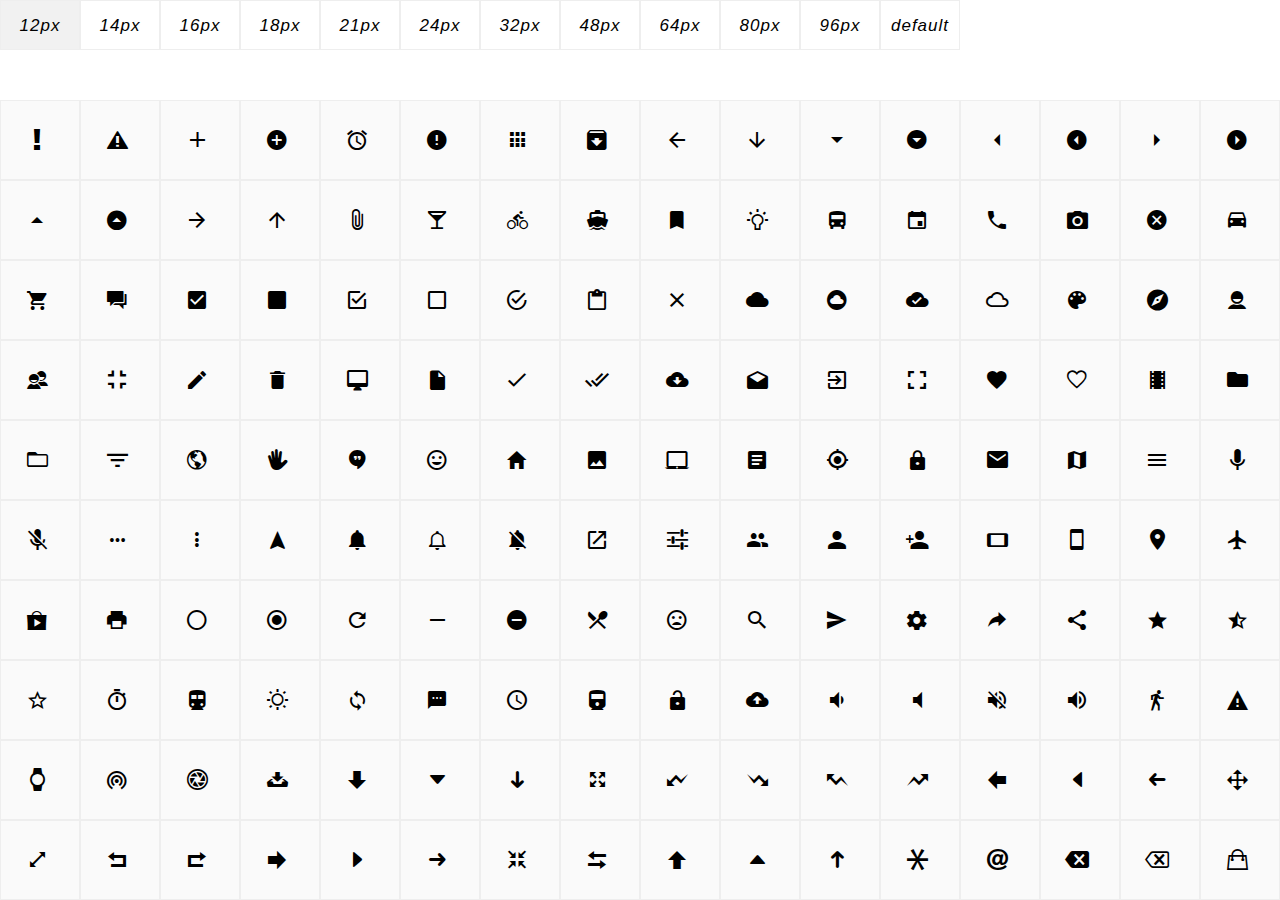
<file: assets/fonts/ionicons/selecticon.html>
﻿<!DOCTYPE HTML>
<html>
<head>
    <meta charset="utf-8">
    <title></title>
    <link href="css/ionicons.min.css" rel="stylesheet" type="text/css" />
    <style>
        body {margin:0;overflow-x:hidden;overflow-y:auto;}
        .container {}
        .container > div {text-align:center;font-size:24px;cursor:pointer;margin: 0;display:inline-block;float:left;width:80px;height:80px;line-height:80px;border:#eee 1px solid;box-sizing:border-box;}
        .container > div > div {text-align:center;font-size:24px;cursor:pointer;margin: 0;display:inline-block;float:left;width:80px;height:80px;line-height:80px;border:#eee 1px solid;box-sizing:border-box;}
        .container div:hover {background:rgba(120,120,120,0.1);}
        .clearfix:before, .clearfix:after {content: " ";display: table;}
        .clearfix:after {clear: both;}
        .clearfix {*zoom: 1;}
        .bar > div {font-style:normal;font-size:17px;font-family: sans-serif;letter-spacing: 1px;height:50px;line-height:50px;}
    </style>
</head>
<body>

<div class="container clearfix bar" style="position:fixed;top:0;left:0;margin:0;background: #fff;width:100%;height:100px;">
    <div data-cmd="size">&nbsp;<i class="size-12"> 12px </i>&nbsp;</div>
    <div data-cmd="size">&nbsp;<i class="size-14"> 14px </i>&nbsp;</div>
    <div data-cmd="size">&nbsp;<i class="size-16"> 16px </i>&nbsp;</div>
    <div data-cmd="size">&nbsp;<i class="size-18"> 18px </i>&nbsp;</div>
    <div data-cmd="size">&nbsp;<i class="size-21"> 21px </i>&nbsp;</div>
    <div data-cmd="size">&nbsp;<i class="size-24"> 24px </i>&nbsp;</div>
    <div data-cmd="size">&nbsp;<i class="size-32"> 32px </i>&nbsp;</div>
    <div data-cmd="size">&nbsp;<i class="size-48"> 48px </i>&nbsp;</div>
    <div data-cmd="size">&nbsp;<i class="size-64"> 64px </i>&nbsp;</div>
    <div data-cmd="size">&nbsp;<i class="size-80"> 80px </i>&nbsp;</div>
    <div data-cmd="size">&nbsp;<i class="size-96"> 96px </i>&nbsp;</div>
    <div data-cmd="size">&nbsp;<i class="">default</i>&nbsp;</div>
</div>
<div class="container clearfix" style="position:fixed;width:100%;height:calc((100% - 100px));top:100px;left:0;overflow-x:hidden;overflow-y:auto;background: #fafafa;">
<div>&nbsp;<i class="icon ion-alert"> </i>&nbsp;</div>
<div>&nbsp;<i class="icon ion-alert-circled"> </i>&nbsp;</div>
<div>&nbsp;<i class="icon ion-android-add"> </i>&nbsp;</div>
<div>&nbsp;<i class="icon ion-android-add-circle"> </i>&nbsp;</div>
<div>&nbsp;<i class="icon ion-android-alarm-clock"> </i>&nbsp;</div>
<div>&nbsp;<i class="icon ion-android-alert"> </i>&nbsp;</div>
<div>&nbsp;<i class="icon ion-android-apps"> </i>&nbsp;</div>
<div>&nbsp;<i class="icon ion-android-archive"> </i>&nbsp;</div>
<div>&nbsp;<i class="icon ion-android-arrow-back"> </i>&nbsp;</div>
<div>&nbsp;<i class="icon ion-android-arrow-down"> </i>&nbsp;</div>
<div>&nbsp;<i class="icon ion-android-arrow-dropdown"> </i>&nbsp;</div>
<div>&nbsp;<i class="icon ion-android-arrow-dropdown-circle"> </i>&nbsp;</div>
<div>&nbsp;<i class="icon ion-android-arrow-dropleft"> </i>&nbsp;</div>
<div>&nbsp;<i class="icon ion-android-arrow-dropleft-circle"> </i>&nbsp;</div>
<div>&nbsp;<i class="icon ion-android-arrow-dropright"> </i>&nbsp;</div>
<div>&nbsp;<i class="icon ion-android-arrow-dropright-circle"> </i>&nbsp;</div>
<div>&nbsp;<i class="icon ion-android-arrow-dropup"> </i>&nbsp;</div>
<div>&nbsp;<i class="icon ion-android-arrow-dropup-circle"> </i>&nbsp;</div>
<div>&nbsp;<i class="icon ion-android-arrow-forward"> </i>&nbsp;</div>
<div>&nbsp;<i class="icon ion-android-arrow-up"> </i>&nbsp;</div>
<div>&nbsp;<i class="icon ion-android-attach"> </i>&nbsp;</div>
<div>&nbsp;<i class="icon ion-android-bar"> </i>&nbsp;</div>
<div>&nbsp;<i class="icon ion-android-bicycle"> </i>&nbsp;</div>
<div>&nbsp;<i class="icon ion-android-boat"> </i>&nbsp;</div>
<div>&nbsp;<i class="icon ion-android-bookmark"> </i>&nbsp;</div>
<div>&nbsp;<i class="icon ion-android-bulb"> </i>&nbsp;</div>
<div>&nbsp;<i class="icon ion-android-bus"> </i>&nbsp;</div>
<div>&nbsp;<i class="icon ion-android-calendar"> </i>&nbsp;</div>
<div>&nbsp;<i class="icon ion-android-call"> </i>&nbsp;</div>
<div>&nbsp;<i class="icon ion-android-camera"> </i>&nbsp;</div>
<div>&nbsp;<i class="icon ion-android-cancel"> </i>&nbsp;</div>
<div>&nbsp;<i class="icon ion-android-car"> </i>&nbsp;</div>
<div>&nbsp;<i class="icon ion-android-cart"> </i>&nbsp;</div>
<div>&nbsp;<i class="icon ion-android-chat"> </i>&nbsp;</div>
<div>&nbsp;<i class="icon ion-android-checkbox"> </i>&nbsp;</div>
<div>&nbsp;<i class="icon ion-android-checkbox-blank"> </i>&nbsp;</div>
<div>&nbsp;<i class="icon ion-android-checkbox-outline"> </i>&nbsp;</div>
<div>&nbsp;<i class="icon ion-android-checkbox-outline-blank"> </i>&nbsp;</div>
<div>&nbsp;<i class="icon ion-android-checkmark-circle"> </i>&nbsp;</div>
<div>&nbsp;<i class="icon ion-android-clipboard"> </i>&nbsp;</div>
<div>&nbsp;<i class="icon ion-android-close"> </i>&nbsp;</div>
<div>&nbsp;<i class="icon ion-android-cloud"> </i>&nbsp;</div>
<div>&nbsp;<i class="icon ion-android-cloud-circle"> </i>&nbsp;</div>
<div>&nbsp;<i class="icon ion-android-cloud-done"> </i>&nbsp;</div>
<div>&nbsp;<i class="icon ion-android-cloud-outline"> </i>&nbsp;</div>
<div>&nbsp;<i class="icon ion-android-color-palette"> </i>&nbsp;</div>
<div>&nbsp;<i class="icon ion-android-compass"> </i>&nbsp;</div>
<div>&nbsp;<i class="icon ion-android-contact"> </i>&nbsp;</div>
<div>&nbsp;<i class="icon ion-android-contacts"> </i>&nbsp;</div>
<div>&nbsp;<i class="icon ion-android-contract"> </i>&nbsp;</div>
<div>&nbsp;<i class="icon ion-android-create"> </i>&nbsp;</div>
<div>&nbsp;<i class="icon ion-android-delete"> </i>&nbsp;</div>
<div>&nbsp;<i class="icon ion-android-desktop"> </i>&nbsp;</div>
<div>&nbsp;<i class="icon ion-android-document"> </i>&nbsp;</div>
<div>&nbsp;<i class="icon ion-android-done"> </i>&nbsp;</div>
<div>&nbsp;<i class="icon ion-android-done-all"> </i>&nbsp;</div>
<div>&nbsp;<i class="icon ion-android-download"> </i>&nbsp;</div>
<div>&nbsp;<i class="icon ion-android-drafts"> </i>&nbsp;</div>
<div>&nbsp;<i class="icon ion-android-exit"> </i>&nbsp;</div>
<div>&nbsp;<i class="icon ion-android-expand"> </i>&nbsp;</div>
<div>&nbsp;<i class="icon ion-android-favorite"> </i>&nbsp;</div>
<div>&nbsp;<i class="icon ion-android-favorite-outline"> </i>&nbsp;</div>
<div>&nbsp;<i class="icon ion-android-film"> </i>&nbsp;</div>
<div>&nbsp;<i class="icon ion-android-folder"> </i>&nbsp;</div>
<div>&nbsp;<i class="icon ion-android-folder-open"> </i>&nbsp;</div>
<div>&nbsp;<i class="icon ion-android-funnel"> </i>&nbsp;</div>
<div>&nbsp;<i class="icon ion-android-globe"> </i>&nbsp;</div>
<div>&nbsp;<i class="icon ion-android-hand"> </i>&nbsp;</div>
<div>&nbsp;<i class="icon ion-android-hangout"> </i>&nbsp;</div>
<div>&nbsp;<i class="icon ion-android-happy"> </i>&nbsp;</div>
<div>&nbsp;<i class="icon ion-android-home"> </i>&nbsp;</div>
<div>&nbsp;<i class="icon ion-android-image"> </i>&nbsp;</div>
<div>&nbsp;<i class="icon ion-android-laptop"> </i>&nbsp;</div>
<div>&nbsp;<i class="icon ion-android-list"> </i>&nbsp;</div>
<div>&nbsp;<i class="icon ion-android-locate"> </i>&nbsp;</div>
<div>&nbsp;<i class="icon ion-android-lock"> </i>&nbsp;</div>
<div>&nbsp;<i class="icon ion-android-mail"> </i>&nbsp;</div>
<div>&nbsp;<i class="icon ion-android-map"> </i>&nbsp;</div>
<div>&nbsp;<i class="icon ion-android-menu"> </i>&nbsp;</div>
<div>&nbsp;<i class="icon ion-android-microphone"> </i>&nbsp;</div>
<div>&nbsp;<i class="icon ion-android-microphone-off"> </i>&nbsp;</div>
<div>&nbsp;<i class="icon ion-android-more-horizontal"> </i>&nbsp;</div>
<div>&nbsp;<i class="icon ion-android-more-vertical"> </i>&nbsp;</div>
<div>&nbsp;<i class="icon ion-android-navigate"> </i>&nbsp;</div>
<div>&nbsp;<i class="icon ion-android-notifications"> </i>&nbsp;</div>
<div>&nbsp;<i class="icon ion-android-notifications-none"> </i>&nbsp;</div>
<div>&nbsp;<i class="icon ion-android-notifications-off"> </i>&nbsp;</div>
<div>&nbsp;<i class="icon ion-android-open"> </i>&nbsp;</div>
<div>&nbsp;<i class="icon ion-android-options"> </i>&nbsp;</div>
<div>&nbsp;<i class="icon ion-android-people"> </i>&nbsp;</div>
<div>&nbsp;<i class="icon ion-android-person"> </i>&nbsp;</div>
<div>&nbsp;<i class="icon ion-android-person-add"> </i>&nbsp;</div>
<div>&nbsp;<i class="icon ion-android-phone-landscape"> </i>&nbsp;</div>
<div>&nbsp;<i class="icon ion-android-phone-portrait"> </i>&nbsp;</div>
<div>&nbsp;<i class="icon ion-android-pin"> </i>&nbsp;</div>
<div>&nbsp;<i class="icon ion-android-plane"> </i>&nbsp;</div>
<div>&nbsp;<i class="icon ion-android-playstore"> </i>&nbsp;</div>
<div>&nbsp;<i class="icon ion-android-print"> </i>&nbsp;</div>
<div>&nbsp;<i class="icon ion-android-radio-button-off"> </i>&nbsp;</div>
<div>&nbsp;<i class="icon ion-android-radio-button-on"> </i>&nbsp;</div>
<div>&nbsp;<i class="icon ion-android-refresh"> </i>&nbsp;</div>
<div>&nbsp;<i class="icon ion-android-remove"> </i>&nbsp;</div>
<div>&nbsp;<i class="icon ion-android-remove-circle"> </i>&nbsp;</div>
<div>&nbsp;<i class="icon ion-android-restaurant"> </i>&nbsp;</div>
<div>&nbsp;<i class="icon ion-android-sad"> </i>&nbsp;</div>
<div>&nbsp;<i class="icon ion-android-search"> </i>&nbsp;</div>
<div>&nbsp;<i class="icon ion-android-send"> </i>&nbsp;</div>
<div>&nbsp;<i class="icon ion-android-settings"> </i>&nbsp;</div>
<div>&nbsp;<i class="icon ion-android-share"> </i>&nbsp;</div>
<div>&nbsp;<i class="icon ion-android-share-alt"> </i>&nbsp;</div>
<div>&nbsp;<i class="icon ion-android-star"> </i>&nbsp;</div>
<div>&nbsp;<i class="icon ion-android-star-half"> </i>&nbsp;</div>
<div>&nbsp;<i class="icon ion-android-star-outline"> </i>&nbsp;</div>
<div>&nbsp;<i class="icon ion-android-stopwatch"> </i>&nbsp;</div>
<div>&nbsp;<i class="icon ion-android-subway"> </i>&nbsp;</div>
<div>&nbsp;<i class="icon ion-android-sunny"> </i>&nbsp;</div>
<div>&nbsp;<i class="icon ion-android-sync"> </i>&nbsp;</div>
<div>&nbsp;<i class="icon ion-android-textsms"> </i>&nbsp;</div>
<div>&nbsp;<i class="icon ion-android-time"> </i>&nbsp;</div>
<div>&nbsp;<i class="icon ion-android-train"> </i>&nbsp;</div>
<div>&nbsp;<i class="icon ion-android-unlock"> </i>&nbsp;</div>
<div>&nbsp;<i class="icon ion-android-upload"> </i>&nbsp;</div>
<div>&nbsp;<i class="icon ion-android-volume-down"> </i>&nbsp;</div>
<div>&nbsp;<i class="icon ion-android-volume-mute"> </i>&nbsp;</div>
<div>&nbsp;<i class="icon ion-android-volume-off"> </i>&nbsp;</div>
<div>&nbsp;<i class="icon ion-android-volume-up"> </i>&nbsp;</div>
<div>&nbsp;<i class="icon ion-android-walk"> </i>&nbsp;</div>
<div>&nbsp;<i class="icon ion-android-warning"> </i>&nbsp;</div>
<div>&nbsp;<i class="icon ion-android-watch"> </i>&nbsp;</div>
<div>&nbsp;<i class="icon ion-android-wifi"> </i>&nbsp;</div>
<div>&nbsp;<i class="icon ion-aperture"> </i>&nbsp;</div>
<div>&nbsp;<i class="icon ion-archive"> </i>&nbsp;</div>
<div>&nbsp;<i class="icon ion-arrow-down-a"> </i>&nbsp;</div>
<div>&nbsp;<i class="icon ion-arrow-down-b"> </i>&nbsp;</div>
<div>&nbsp;<i class="icon ion-arrow-down-c"> </i>&nbsp;</div>
<div>&nbsp;<i class="icon ion-arrow-expand"> </i>&nbsp;</div>
<div>&nbsp;<i class="icon ion-arrow-graph-down-left"> </i>&nbsp;</div>
<div>&nbsp;<i class="icon ion-arrow-graph-down-right"> </i>&nbsp;</div>
<div>&nbsp;<i class="icon ion-arrow-graph-up-left"> </i>&nbsp;</div>
<div>&nbsp;<i class="icon ion-arrow-graph-up-right"> </i>&nbsp;</div>
<div>&nbsp;<i class="icon ion-arrow-left-a"> </i>&nbsp;</div>
<div>&nbsp;<i class="icon ion-arrow-left-b"> </i>&nbsp;</div>
<div>&nbsp;<i class="icon ion-arrow-left-c"> </i>&nbsp;</div>
<div>&nbsp;<i class="icon ion-arrow-move"> </i>&nbsp;</div>
<div>&nbsp;<i class="icon ion-arrow-resize"> </i>&nbsp;</div>
<div>&nbsp;<i class="icon ion-arrow-return-left"> </i>&nbsp;</div>
<div>&nbsp;<i class="icon ion-arrow-return-right"> </i>&nbsp;</div>
<div>&nbsp;<i class="icon ion-arrow-right-a"> </i>&nbsp;</div>
<div>&nbsp;<i class="icon ion-arrow-right-b"> </i>&nbsp;</div>
<div>&nbsp;<i class="icon ion-arrow-right-c"> </i>&nbsp;</div>
<div>&nbsp;<i class="icon ion-arrow-shrink"> </i>&nbsp;</div>
<div>&nbsp;<i class="icon ion-arrow-swap"> </i>&nbsp;</div>
<div>&nbsp;<i class="icon ion-arrow-up-a"> </i>&nbsp;</div>
<div>&nbsp;<i class="icon ion-arrow-up-b"> </i>&nbsp;</div>
<div>&nbsp;<i class="icon ion-arrow-up-c"> </i>&nbsp;</div>
<div>&nbsp;<i class="icon ion-asterisk"> </i>&nbsp;</div>
<div>&nbsp;<i class="icon ion-at"> </i>&nbsp;</div>
<div>&nbsp;<i class="icon ion-backspace"> </i>&nbsp;</div>
<div>&nbsp;<i class="icon ion-backspace-outline"> </i>&nbsp;</div>
<div>&nbsp;<i class="icon ion-bag"> </i>&nbsp;</div>
<div>&nbsp;<i class="icon ion-battery-charging"> </i>&nbsp;</div>
<div>&nbsp;<i class="icon ion-battery-empty"> </i>&nbsp;</div>
<div>&nbsp;<i class="icon ion-battery-full"> </i>&nbsp;</div>
<div>&nbsp;<i class="icon ion-battery-half"> </i>&nbsp;</div>
<div>&nbsp;<i class="icon ion-battery-low"> </i>&nbsp;</div>
<div>&nbsp;<i class="icon ion-beaker"> </i>&nbsp;</div>
<div>&nbsp;<i class="icon ion-beer"> </i>&nbsp;</div>
<div>&nbsp;<i class="icon ion-bluetooth"> </i>&nbsp;</div>
<div>&nbsp;<i class="icon ion-bonfire"> </i>&nbsp;</div>
<div>&nbsp;<i class="icon ion-bookmark"> </i>&nbsp;</div>
<div>&nbsp;<i class="icon ion-bowtie"> </i>&nbsp;</div>
<div>&nbsp;<i class="icon ion-briefcase"> </i>&nbsp;</div>
<div>&nbsp;<i class="icon ion-bug"> </i>&nbsp;</div>
<div>&nbsp;<i class="icon ion-calculator"> </i>&nbsp;</div>
<div>&nbsp;<i class="icon ion-calendar"> </i>&nbsp;</div>
<div>&nbsp;<i class="icon ion-camera"> </i>&nbsp;</div>
<div>&nbsp;<i class="icon ion-card"> </i>&nbsp;</div>
<div>&nbsp;<i class="icon ion-cash"> </i>&nbsp;</div>
<div>&nbsp;<i class="icon ion-chatbox"> </i>&nbsp;</div>
<div>&nbsp;<i class="icon ion-chatbox-working"> </i>&nbsp;</div>
<div>&nbsp;<i class="icon ion-chatboxes"> </i>&nbsp;</div>
<div>&nbsp;<i class="icon ion-chatbubble"> </i>&nbsp;</div>
<div>&nbsp;<i class="icon ion-chatbubble-working"> </i>&nbsp;</div>
<div>&nbsp;<i class="icon ion-chatbubbles"> </i>&nbsp;</div>
<div>&nbsp;<i class="icon ion-checkmark"> </i>&nbsp;</div>
<div>&nbsp;<i class="icon ion-checkmark-circled"> </i>&nbsp;</div>
<div>&nbsp;<i class="icon ion-checkmark-round"> </i>&nbsp;</div>
<div>&nbsp;<i class="icon ion-chevron-down"> </i>&nbsp;</div>
<div>&nbsp;<i class="icon ion-chevron-left"> </i>&nbsp;</div>
<div>&nbsp;<i class="icon ion-chevron-right"> </i>&nbsp;</div>
<div>&nbsp;<i class="icon ion-chevron-up"> </i>&nbsp;</div>
<div>&nbsp;<i class="icon ion-clipboard"> </i>&nbsp;</div>
<div>&nbsp;<i class="icon ion-clock"> </i>&nbsp;</div>
<div>&nbsp;<i class="icon ion-close"> </i>&nbsp;</div>
<div>&nbsp;<i class="icon ion-close-circled"> </i>&nbsp;</div>
<div>&nbsp;<i class="icon ion-close-round"> </i>&nbsp;</div>
<div>&nbsp;<i class="icon ion-closed-captioning"> </i>&nbsp;</div>
<div>&nbsp;<i class="icon ion-cloud"> </i>&nbsp;</div>
<div>&nbsp;<i class="icon ion-code"> </i>&nbsp;</div>
<div>&nbsp;<i class="icon ion-code-download"> </i>&nbsp;</div>
<div>&nbsp;<i class="icon ion-code-working"> </i>&nbsp;</div>
<div>&nbsp;<i class="icon ion-coffee"> </i>&nbsp;</div>
<div>&nbsp;<i class="icon ion-compass"> </i>&nbsp;</div>
<div>&nbsp;<i class="icon ion-compose"> </i>&nbsp;</div>
<div>&nbsp;<i class="icon ion-connection-bars"> </i>&nbsp;</div>
<div>&nbsp;<i class="icon ion-contrast"> </i>&nbsp;</div>
<div>&nbsp;<i class="icon ion-crop"> </i>&nbsp;</div>
<div>&nbsp;<i class="icon ion-cube"> </i>&nbsp;</div>
<div>&nbsp;<i class="icon ion-disc"> </i>&nbsp;</div>
<div>&nbsp;<i class="icon ion-document"> </i>&nbsp;</div>
<div>&nbsp;<i class="icon ion-document-text"> </i>&nbsp;</div>
<div>&nbsp;<i class="icon ion-drag"> </i>&nbsp;</div>
<div>&nbsp;<i class="icon ion-earth"> </i>&nbsp;</div>
<div>&nbsp;<i class="icon ion-easel"> </i>&nbsp;</div>
<div>&nbsp;<i class="icon ion-edit"> </i>&nbsp;</div>
<div>&nbsp;<i class="icon ion-egg"> </i>&nbsp;</div>
<div>&nbsp;<i class="icon ion-eject"> </i>&nbsp;</div>
<div>&nbsp;<i class="icon ion-email"> </i>&nbsp;</div>
<div>&nbsp;<i class="icon ion-email-unread"> </i>&nbsp;</div>
<div>&nbsp;<i class="icon ion-erlenmeyer-flask"> </i>&nbsp;</div>
<div>&nbsp;<i class="icon ion-erlenmeyer-flask-bubbles"> </i>&nbsp;</div>
<div>&nbsp;<i class="icon ion-eye"> </i>&nbsp;</div>
<div>&nbsp;<i class="icon ion-eye-disabled"> </i>&nbsp;</div>
<div>&nbsp;<i class="icon ion-female"> </i>&nbsp;</div>
<div>&nbsp;<i class="icon ion-filing"> </i>&nbsp;</div>
<div>&nbsp;<i class="icon ion-film-marker"> </i>&nbsp;</div>
<div>&nbsp;<i class="icon ion-fireball"> </i>&nbsp;</div>
<div>&nbsp;<i class="icon ion-flag"> </i>&nbsp;</div>
<div>&nbsp;<i class="icon ion-flame"> </i>&nbsp;</div>
<div>&nbsp;<i class="icon ion-flash"> </i>&nbsp;</div>
<div>&nbsp;<i class="icon ion-flash-off"> </i>&nbsp;</div>
<div>&nbsp;<i class="icon ion-folder"> </i>&nbsp;</div>
<div>&nbsp;<i class="icon ion-fork"> </i>&nbsp;</div>
<div>&nbsp;<i class="icon ion-fork-repo"> </i>&nbsp;</div>
<div>&nbsp;<i class="icon ion-forward"> </i>&nbsp;</div>
<div>&nbsp;<i class="icon ion-funnel"> </i>&nbsp;</div>
<div>&nbsp;<i class="icon ion-gear-a"> </i>&nbsp;</div>
<div>&nbsp;<i class="icon ion-gear-b"> </i>&nbsp;</div>
<div>&nbsp;<i class="icon ion-grid"> </i>&nbsp;</div>
<div>&nbsp;<i class="icon ion-hammer"> </i>&nbsp;</div>
<div>&nbsp;<i class="icon ion-happy"> </i>&nbsp;</div>
<div>&nbsp;<i class="icon ion-happy-outline"> </i>&nbsp;</div>
<div>&nbsp;<i class="icon ion-headphone"> </i>&nbsp;</div>
<div>&nbsp;<i class="icon ion-heart"> </i>&nbsp;</div>
<div>&nbsp;<i class="icon ion-heart-broken"> </i>&nbsp;</div>
<div>&nbsp;<i class="icon ion-help"> </i>&nbsp;</div>
<div>&nbsp;<i class="icon ion-help-buoy"> </i>&nbsp;</div>
<div>&nbsp;<i class="icon ion-help-circled"> </i>&nbsp;</div>
<div>&nbsp;<i class="icon ion-home"> </i>&nbsp;</div>
<div>&nbsp;<i class="icon ion-icecream"> </i>&nbsp;</div>
<div>&nbsp;<i class="icon ion-image"> </i>&nbsp;</div>
<div>&nbsp;<i class="icon ion-images"> </i>&nbsp;</div>
<div>&nbsp;<i class="icon ion-information"> </i>&nbsp;</div>
<div>&nbsp;<i class="icon ion-information-circled"> </i>&nbsp;</div>
<div>&nbsp;<i class="icon ion-ionic"> </i>&nbsp;</div>
<div>&nbsp;<i class="icon ion-ios-alarm"> </i>&nbsp;</div>
<div>&nbsp;<i class="icon ion-ios-alarm-outline"> </i>&nbsp;</div>
<div>&nbsp;<i class="icon ion-ios-albums"> </i>&nbsp;</div>
<div>&nbsp;<i class="icon ion-ios-albums-outline"> </i>&nbsp;</div>
<div>&nbsp;<i class="icon ion-ios-americanfootball"> </i>&nbsp;</div>
<div>&nbsp;<i class="icon ion-ios-americanfootball-outline"> </i>&nbsp;</div>
<div>&nbsp;<i class="icon ion-ios-analytics"> </i>&nbsp;</div>
<div>&nbsp;<i class="icon ion-ios-analytics-outline"> </i>&nbsp;</div>
<div>&nbsp;<i class="icon ion-ios-arrow-back"> </i>&nbsp;</div>
<div>&nbsp;<i class="icon ion-ios-arrow-down"> </i>&nbsp;</div>
<div>&nbsp;<i class="icon ion-ios-arrow-forward"> </i>&nbsp;</div>
<div>&nbsp;<i class="icon ion-ios-arrow-left"> </i>&nbsp;</div>
<div>&nbsp;<i class="icon ion-ios-arrow-right"> </i>&nbsp;</div>
<div>&nbsp;<i class="icon ion-ios-arrow-thin-down"> </i>&nbsp;</div>
<div>&nbsp;<i class="icon ion-ios-arrow-thin-left"> </i>&nbsp;</div>
<div>&nbsp;<i class="icon ion-ios-arrow-thin-right"> </i>&nbsp;</div>
<div>&nbsp;<i class="icon ion-ios-arrow-thin-up"> </i>&nbsp;</div>
<div>&nbsp;<i class="icon ion-ios-arrow-up"> </i>&nbsp;</div>
<div>&nbsp;<i class="icon ion-ios-at"> </i>&nbsp;</div>
<div>&nbsp;<i class="icon ion-ios-at-outline"> </i>&nbsp;</div>
<div>&nbsp;<i class="icon ion-ios-barcode"> </i>&nbsp;</div>
<div>&nbsp;<i class="icon ion-ios-barcode-outline"> </i>&nbsp;</div>
<div>&nbsp;<i class="icon ion-ios-baseball"> </i>&nbsp;</div>
<div>&nbsp;<i class="icon ion-ios-baseball-outline"> </i>&nbsp;</div>
<div>&nbsp;<i class="icon ion-ios-basketball"> </i>&nbsp;</div>
<div>&nbsp;<i class="icon ion-ios-basketball-outline"> </i>&nbsp;</div>
<div>&nbsp;<i class="icon ion-ios-bell"> </i>&nbsp;</div>
<div>&nbsp;<i class="icon ion-ios-bell-outline"> </i>&nbsp;</div>
<div>&nbsp;<i class="icon ion-ios-body"> </i>&nbsp;</div>
<div>&nbsp;<i class="icon ion-ios-body-outline"> </i>&nbsp;</div>
<div>&nbsp;<i class="icon ion-ios-bolt"> </i>&nbsp;</div>
<div>&nbsp;<i class="icon ion-ios-bolt-outline"> </i>&nbsp;</div>
<div>&nbsp;<i class="icon ion-ios-book"> </i>&nbsp;</div>
<div>&nbsp;<i class="icon ion-ios-book-outline"> </i>&nbsp;</div>
<div>&nbsp;<i class="icon ion-ios-bookmarks"> </i>&nbsp;</div>
<div>&nbsp;<i class="icon ion-ios-bookmarks-outline"> </i>&nbsp;</div>
<div>&nbsp;<i class="icon ion-ios-box"> </i>&nbsp;</div>
<div>&nbsp;<i class="icon ion-ios-box-outline"> </i>&nbsp;</div>
<div>&nbsp;<i class="icon ion-ios-briefcase"> </i>&nbsp;</div>
<div>&nbsp;<i class="icon ion-ios-briefcase-outline"> </i>&nbsp;</div>
<div>&nbsp;<i class="icon ion-ios-browsers"> </i>&nbsp;</div>
<div>&nbsp;<i class="icon ion-ios-browsers-outline"> </i>&nbsp;</div>
<div>&nbsp;<i class="icon ion-ios-calculator"> </i>&nbsp;</div>
<div>&nbsp;<i class="icon ion-ios-calculator-outline"> </i>&nbsp;</div>
<div>&nbsp;<i class="icon ion-ios-calendar"> </i>&nbsp;</div>
<div>&nbsp;<i class="icon ion-ios-calendar-outline"> </i>&nbsp;</div>
<div>&nbsp;<i class="icon ion-ios-camera"> </i>&nbsp;</div>
<div>&nbsp;<i class="icon ion-ios-camera-outline"> </i>&nbsp;</div>
<div>&nbsp;<i class="icon ion-ios-cart"> </i>&nbsp;</div>
<div>&nbsp;<i class="icon ion-ios-cart-outline"> </i>&nbsp;</div>
<div>&nbsp;<i class="icon ion-ios-chatboxes"> </i>&nbsp;</div>
<div>&nbsp;<i class="icon ion-ios-chatboxes-outline"> </i>&nbsp;</div>
<div>&nbsp;<i class="icon ion-ios-chatbubble"> </i>&nbsp;</div>
<div>&nbsp;<i class="icon ion-ios-chatbubble-outline"> </i>&nbsp;</div>
<div>&nbsp;<i class="icon ion-ios-checkmark"> </i>&nbsp;</div>
<div>&nbsp;<i class="icon ion-ios-checkmark-empty"> </i>&nbsp;</div>
<div>&nbsp;<i class="icon ion-ios-checkmark-outline"> </i>&nbsp;</div>
<div>&nbsp;<i class="icon ion-ios-circle-filled"> </i>&nbsp;</div>
<div>&nbsp;<i class="icon ion-ios-circle-outline"> </i>&nbsp;</div>
<div>&nbsp;<i class="icon ion-ios-clock"> </i>&nbsp;</div>
<div>&nbsp;<i class="icon ion-ios-clock-outline"> </i>&nbsp;</div>
<div>&nbsp;<i class="icon ion-ios-close"> </i>&nbsp;</div>
<div>&nbsp;<i class="icon ion-ios-close-empty"> </i>&nbsp;</div>
<div>&nbsp;<i class="icon ion-ios-close-outline"> </i>&nbsp;</div>
<div>&nbsp;<i class="icon ion-ios-cloud"> </i>&nbsp;</div>
<div>&nbsp;<i class="icon ion-ios-cloud-download"> </i>&nbsp;</div>
<div>&nbsp;<i class="icon ion-ios-cloud-download-outline"> </i>&nbsp;</div>
<div>&nbsp;<i class="icon ion-ios-cloud-outline"> </i>&nbsp;</div>
<div>&nbsp;<i class="icon ion-ios-cloud-upload"> </i>&nbsp;</div>
<div>&nbsp;<i class="icon ion-ios-cloud-upload-outline"> </i>&nbsp;</div>
<div>&nbsp;<i class="icon ion-ios-cloudy"> </i>&nbsp;</div>
<div>&nbsp;<i class="icon ion-ios-cloudy-night"> </i>&nbsp;</div>
<div>&nbsp;<i class="icon ion-ios-cloudy-night-outline"> </i>&nbsp;</div>
<div>&nbsp;<i class="icon ion-ios-cloudy-outline"> </i>&nbsp;</div>
<div>&nbsp;<i class="icon ion-ios-cog"> </i>&nbsp;</div>
<div>&nbsp;<i class="icon ion-ios-cog-outline"> </i>&nbsp;</div>
<div>&nbsp;<i class="icon ion-ios-color-filter"> </i>&nbsp;</div>
<div>&nbsp;<i class="icon ion-ios-color-filter-outline"> </i>&nbsp;</div>
<div>&nbsp;<i class="icon ion-ios-color-wand"> </i>&nbsp;</div>
<div>&nbsp;<i class="icon ion-ios-color-wand-outline"> </i>&nbsp;</div>
<div>&nbsp;<i class="icon ion-ios-compose"> </i>&nbsp;</div>
<div>&nbsp;<i class="icon ion-ios-compose-outline"> </i>&nbsp;</div>
<div>&nbsp;<i class="icon ion-ios-contact"> </i>&nbsp;</div>
<div>&nbsp;<i class="icon ion-ios-contact-outline"> </i>&nbsp;</div>
<div>&nbsp;<i class="icon ion-ios-copy"> </i>&nbsp;</div>
<div>&nbsp;<i class="icon ion-ios-copy-outline"> </i>&nbsp;</div>
<div>&nbsp;<i class="icon ion-ios-crop"> </i>&nbsp;</div>
<div>&nbsp;<i class="icon ion-ios-crop-strong"> </i>&nbsp;</div>
<div>&nbsp;<i class="icon ion-ios-download"> </i>&nbsp;</div>
<div>&nbsp;<i class="icon ion-ios-download-outline"> </i>&nbsp;</div>
<div>&nbsp;<i class="icon ion-ios-drag"> </i>&nbsp;</div>
<div>&nbsp;<i class="icon ion-ios-email"> </i>&nbsp;</div>
<div>&nbsp;<i class="icon ion-ios-email-outline"> </i>&nbsp;</div>
<div>&nbsp;<i class="icon ion-ios-eye"> </i>&nbsp;</div>
<div>&nbsp;<i class="icon ion-ios-eye-outline"> </i>&nbsp;</div>
<div>&nbsp;<i class="icon ion-ios-fastforward"> </i>&nbsp;</div>
<div>&nbsp;<i class="icon ion-ios-fastforward-outline"> </i>&nbsp;</div>
<div>&nbsp;<i class="icon ion-ios-filing"> </i>&nbsp;</div>
<div>&nbsp;<i class="icon ion-ios-filing-outline"> </i>&nbsp;</div>
<div>&nbsp;<i class="icon ion-ios-film"> </i>&nbsp;</div>
<div>&nbsp;<i class="icon ion-ios-film-outline"> </i>&nbsp;</div>
<div>&nbsp;<i class="icon ion-ios-flag"> </i>&nbsp;</div>
<div>&nbsp;<i class="icon ion-ios-flag-outline"> </i>&nbsp;</div>
<div>&nbsp;<i class="icon ion-ios-flame"> </i>&nbsp;</div>
<div>&nbsp;<i class="icon ion-ios-flame-outline"> </i>&nbsp;</div>
<div>&nbsp;<i class="icon ion-ios-flask"> </i>&nbsp;</div>
<div>&nbsp;<i class="icon ion-ios-flask-outline"> </i>&nbsp;</div>
<div>&nbsp;<i class="icon ion-ios-flower"> </i>&nbsp;</div>
<div>&nbsp;<i class="icon ion-ios-flower-outline"> </i>&nbsp;</div>
<div>&nbsp;<i class="icon ion-ios-folder"> </i>&nbsp;</div>
<div>&nbsp;<i class="icon ion-ios-folder-outline"> </i>&nbsp;</div>
<div>&nbsp;<i class="icon ion-ios-football"> </i>&nbsp;</div>
<div>&nbsp;<i class="icon ion-ios-football-outline"> </i>&nbsp;</div>
<div>&nbsp;<i class="icon ion-ios-game-controller-a"> </i>&nbsp;</div>
<div>&nbsp;<i class="icon ion-ios-game-controller-a-outline"> </i>&nbsp;</div>
<div>&nbsp;<i class="icon ion-ios-game-controller-b"> </i>&nbsp;</div>
<div>&nbsp;<i class="icon ion-ios-game-controller-b-outline"> </i>&nbsp;</div>
<div>&nbsp;<i class="icon ion-ios-gear"> </i>&nbsp;</div>
<div>&nbsp;<i class="icon ion-ios-gear-outline"> </i>&nbsp;</div>
<div>&nbsp;<i class="icon ion-ios-glasses"> </i>&nbsp;</div>
<div>&nbsp;<i class="icon ion-ios-glasses-outline"> </i>&nbsp;</div>
<div>&nbsp;<i class="icon ion-ios-grid-view"> </i>&nbsp;</div>
<div>&nbsp;<i class="icon ion-ios-grid-view-outline"> </i>&nbsp;</div>
<div>&nbsp;<i class="icon ion-ios-heart"> </i>&nbsp;</div>
<div>&nbsp;<i class="icon ion-ios-heart-outline"> </i>&nbsp;</div>
<div>&nbsp;<i class="icon ion-ios-help"> </i>&nbsp;</div>
<div>&nbsp;<i class="icon ion-ios-help-empty"> </i>&nbsp;</div>
<div>&nbsp;<i class="icon ion-ios-help-outline"> </i>&nbsp;</div>
<div>&nbsp;<i class="icon ion-ios-home"> </i>&nbsp;</div>
<div>&nbsp;<i class="icon ion-ios-home-outline"> </i>&nbsp;</div>
<div>&nbsp;<i class="icon ion-ios-infinite"> </i>&nbsp;</div>
<div>&nbsp;<i class="icon ion-ios-infinite-outline"> </i>&nbsp;</div>
<div>&nbsp;<i class="icon ion-ios-information"> </i>&nbsp;</div>
<div>&nbsp;<i class="icon ion-ios-information-empty"> </i>&nbsp;</div>
<div>&nbsp;<i class="icon ion-ios-information-outline"> </i>&nbsp;</div>
<div>&nbsp;<i class="icon ion-ios-ionic-outline"> </i>&nbsp;</div>
<div>&nbsp;<i class="icon ion-ios-keypad"> </i>&nbsp;</div>
<div>&nbsp;<i class="icon ion-ios-keypad-outline"> </i>&nbsp;</div>
<div>&nbsp;<i class="icon ion-ios-lightbulb"> </i>&nbsp;</div>
<div>&nbsp;<i class="icon ion-ios-lightbulb-outline"> </i>&nbsp;</div>
<div>&nbsp;<i class="icon ion-ios-list"> </i>&nbsp;</div>
<div>&nbsp;<i class="icon ion-ios-list-outline"> </i>&nbsp;</div>
<div>&nbsp;<i class="icon ion-ios-location"> </i>&nbsp;</div>
<div>&nbsp;<i class="icon ion-ios-location-outline"> </i>&nbsp;</div>
<div>&nbsp;<i class="icon ion-ios-locked"> </i>&nbsp;</div>
<div>&nbsp;<i class="icon ion-ios-locked-outline"> </i>&nbsp;</div>
<div>&nbsp;<i class="icon ion-ios-loop"> </i>&nbsp;</div>
<div>&nbsp;<i class="icon ion-ios-loop-strong"> </i>&nbsp;</div>
<div>&nbsp;<i class="icon ion-ios-medical"> </i>&nbsp;</div>
<div>&nbsp;<i class="icon ion-ios-medical-outline"> </i>&nbsp;</div>
<div>&nbsp;<i class="icon ion-ios-medkit"> </i>&nbsp;</div>
<div>&nbsp;<i class="icon ion-ios-medkit-outline"> </i>&nbsp;</div>
<div>&nbsp;<i class="icon ion-ios-mic"> </i>&nbsp;</div>
<div>&nbsp;<i class="icon ion-ios-mic-off"> </i>&nbsp;</div>
<div>&nbsp;<i class="icon ion-ios-mic-outline"> </i>&nbsp;</div>
<div>&nbsp;<i class="icon ion-ios-minus"> </i>&nbsp;</div>
<div>&nbsp;<i class="icon ion-ios-minus-empty"> </i>&nbsp;</div>
<div>&nbsp;<i class="icon ion-ios-minus-outline"> </i>&nbsp;</div>
<div>&nbsp;<i class="icon ion-ios-monitor"> </i>&nbsp;</div>
<div>&nbsp;<i class="icon ion-ios-monitor-outline"> </i>&nbsp;</div>
<div>&nbsp;<i class="icon ion-ios-moon"> </i>&nbsp;</div>
<div>&nbsp;<i class="icon ion-ios-moon-outline"> </i>&nbsp;</div>
<div>&nbsp;<i class="icon ion-ios-more"> </i>&nbsp;</div>
<div>&nbsp;<i class="icon ion-ios-more-outline"> </i>&nbsp;</div>
<div>&nbsp;<i class="icon ion-ios-musical-note"> </i>&nbsp;</div>
<div>&nbsp;<i class="icon ion-ios-musical-notes"> </i>&nbsp;</div>
<div>&nbsp;<i class="icon ion-ios-navigate"> </i>&nbsp;</div>
<div>&nbsp;<i class="icon ion-ios-navigate-outline"> </i>&nbsp;</div>
<div>&nbsp;<i class="icon ion-ios-nutrition"> </i>&nbsp;</div>
<div>&nbsp;<i class="icon ion-ios-nutrition-outline"> </i>&nbsp;</div>
<div>&nbsp;<i class="icon ion-ios-paper"> </i>&nbsp;</div>
<div>&nbsp;<i class="icon ion-ios-paper-outline"> </i>&nbsp;</div>
<div>&nbsp;<i class="icon ion-ios-paperplane"> </i>&nbsp;</div>
<div>&nbsp;<i class="icon ion-ios-paperplane-outline"> </i>&nbsp;</div>
<div>&nbsp;<i class="icon ion-ios-partlysunny"> </i>&nbsp;</div>
<div>&nbsp;<i class="icon ion-ios-partlysunny-outline"> </i>&nbsp;</div>
<div>&nbsp;<i class="icon ion-ios-pause"> </i>&nbsp;</div>
<div>&nbsp;<i class="icon ion-ios-pause-outline"> </i>&nbsp;</div>
<div>&nbsp;<i class="icon ion-ios-paw"> </i>&nbsp;</div>
<div>&nbsp;<i class="icon ion-ios-paw-outline"> </i>&nbsp;</div>
<div>&nbsp;<i class="icon ion-ios-people"> </i>&nbsp;</div>
<div>&nbsp;<i class="icon ion-ios-people-outline"> </i>&nbsp;</div>
<div>&nbsp;<i class="icon ion-ios-person"> </i>&nbsp;</div>
<div>&nbsp;<i class="icon ion-ios-person-outline"> </i>&nbsp;</div>
<div>&nbsp;<i class="icon ion-ios-personadd"> </i>&nbsp;</div>
<div>&nbsp;<i class="icon ion-ios-personadd-outline"> </i>&nbsp;</div>
<div>&nbsp;<i class="icon ion-ios-photos"> </i>&nbsp;</div>
<div>&nbsp;<i class="icon ion-ios-photos-outline"> </i>&nbsp;</div>
<div>&nbsp;<i class="icon ion-ios-pie"> </i>&nbsp;</div>
<div>&nbsp;<i class="icon ion-ios-pie-outline"> </i>&nbsp;</div>
<div>&nbsp;<i class="icon ion-ios-pint"> </i>&nbsp;</div>
<div>&nbsp;<i class="icon ion-ios-pint-outline"> </i>&nbsp;</div>
<div>&nbsp;<i class="icon ion-ios-play"> </i>&nbsp;</div>
<div>&nbsp;<i class="icon ion-ios-play-outline"> </i>&nbsp;</div>
<div>&nbsp;<i class="icon ion-ios-plus"> </i>&nbsp;</div>
<div>&nbsp;<i class="icon ion-ios-plus-empty"> </i>&nbsp;</div>
<div>&nbsp;<i class="icon ion-ios-plus-outline"> </i>&nbsp;</div>
<div>&nbsp;<i class="icon ion-ios-pricetag"> </i>&nbsp;</div>
<div>&nbsp;<i class="icon ion-ios-pricetag-outline"> </i>&nbsp;</div>
<div>&nbsp;<i class="icon ion-ios-pricetags"> </i>&nbsp;</div>
<div>&nbsp;<i class="icon ion-ios-pricetags-outline"> </i>&nbsp;</div>
<div>&nbsp;<i class="icon ion-ios-printer"> </i>&nbsp;</div>
<div>&nbsp;<i class="icon ion-ios-printer-outline"> </i>&nbsp;</div>
<div>&nbsp;<i class="icon ion-ios-pulse"> </i>&nbsp;</div>
<div>&nbsp;<i class="icon ion-ios-pulse-strong"> </i>&nbsp;</div>
<div>&nbsp;<i class="icon ion-ios-rainy"> </i>&nbsp;</div>
<div>&nbsp;<i class="icon ion-ios-rainy-outline"> </i>&nbsp;</div>
<div>&nbsp;<i class="icon ion-ios-recording"> </i>&nbsp;</div>
<div>&nbsp;<i class="icon ion-ios-recording-outline"> </i>&nbsp;</div>
<div>&nbsp;<i class="icon ion-ios-redo"> </i>&nbsp;</div>
<div>&nbsp;<i class="icon ion-ios-redo-outline"> </i>&nbsp;</div>
<div>&nbsp;<i class="icon ion-ios-refresh"> </i>&nbsp;</div>
<div>&nbsp;<i class="icon ion-ios-refresh-empty"> </i>&nbsp;</div>
<div>&nbsp;<i class="icon ion-ios-refresh-outline"> </i>&nbsp;</div>
<div>&nbsp;<i class="icon ion-ios-reload"> </i>&nbsp;</div>
<div>&nbsp;<i class="icon ion-ios-reverse-camera"> </i>&nbsp;</div>
<div>&nbsp;<i class="icon ion-ios-reverse-camera-outline"> </i>&nbsp;</div>
<div>&nbsp;<i class="icon ion-ios-rewind"> </i>&nbsp;</div>
<div>&nbsp;<i class="icon ion-ios-rewind-outline"> </i>&nbsp;</div>
<div>&nbsp;<i class="icon ion-ios-rose"> </i>&nbsp;</div>
<div>&nbsp;<i class="icon ion-ios-rose-outline"> </i>&nbsp;</div>
<div>&nbsp;<i class="icon ion-ios-search"> </i>&nbsp;</div>
<div>&nbsp;<i class="icon ion-ios-search-strong"> </i>&nbsp;</div>
<div>&nbsp;<i class="icon ion-ios-settings"> </i>&nbsp;</div>
<div>&nbsp;<i class="icon ion-ios-settings-strong"> </i>&nbsp;</div>
<div>&nbsp;<i class="icon ion-ios-shuffle"> </i>&nbsp;</div>
<div>&nbsp;<i class="icon ion-ios-shuffle-strong"> </i>&nbsp;</div>
<div>&nbsp;<i class="icon ion-ios-skipbackward"> </i>&nbsp;</div>
<div>&nbsp;<i class="icon ion-ios-skipbackward-outline"> </i>&nbsp;</div>
<div>&nbsp;<i class="icon ion-ios-skipforward"> </i>&nbsp;</div>
<div>&nbsp;<i class="icon ion-ios-skipforward-outline"> </i>&nbsp;</div>
<div>&nbsp;<i class="icon ion-ios-snowy"> </i>&nbsp;</div>
<div>&nbsp;<i class="icon ion-ios-speedometer"> </i>&nbsp;</div>
<div>&nbsp;<i class="icon ion-ios-speedometer-outline"> </i>&nbsp;</div>
<div>&nbsp;<i class="icon ion-ios-star"> </i>&nbsp;</div>
<div>&nbsp;<i class="icon ion-ios-star-half"> </i>&nbsp;</div>
<div>&nbsp;<i class="icon ion-ios-star-outline"> </i>&nbsp;</div>
<div>&nbsp;<i class="icon ion-ios-stopwatch"> </i>&nbsp;</div>
<div>&nbsp;<i class="icon ion-ios-stopwatch-outline"> </i>&nbsp;</div>
<div>&nbsp;<i class="icon ion-ios-sunny"> </i>&nbsp;</div>
<div>&nbsp;<i class="icon ion-ios-sunny-outline"> </i>&nbsp;</div>
<div>&nbsp;<i class="icon ion-ios-telephone"> </i>&nbsp;</div>
<div>&nbsp;<i class="icon ion-ios-telephone-outline"> </i>&nbsp;</div>
<div>&nbsp;<i class="icon ion-ios-tennisball"> </i>&nbsp;</div>
<div>&nbsp;<i class="icon ion-ios-tennisball-outline"> </i>&nbsp;</div>
<div>&nbsp;<i class="icon ion-ios-thunderstorm"> </i>&nbsp;</div>
<div>&nbsp;<i class="icon ion-ios-thunderstorm-outline"> </i>&nbsp;</div>
<div>&nbsp;<i class="icon ion-ios-time"> </i>&nbsp;</div>
<div>&nbsp;<i class="icon ion-ios-time-outline"> </i>&nbsp;</div>
<div>&nbsp;<i class="icon ion-ios-timer"> </i>&nbsp;</div>
<div>&nbsp;<i class="icon ion-ios-timer-outline"> </i>&nbsp;</div>
<div>&nbsp;<i class="icon ion-ios-toggle"> </i>&nbsp;</div>
<div>&nbsp;<i class="icon ion-ios-toggle-outline"> </i>&nbsp;</div>
<div>&nbsp;<i class="icon ion-ios-trash"> </i>&nbsp;</div>
<div>&nbsp;<i class="icon ion-ios-trash-outline"> </i>&nbsp;</div>
<div>&nbsp;<i class="icon ion-ios-undo"> </i>&nbsp;</div>
<div>&nbsp;<i class="icon ion-ios-undo-outline"> </i>&nbsp;</div>
<div>&nbsp;<i class="icon ion-ios-unlocked"> </i>&nbsp;</div>
<div>&nbsp;<i class="icon ion-ios-unlocked-outline"> </i>&nbsp;</div>
<div>&nbsp;<i class="icon ion-ios-upload"> </i>&nbsp;</div>
<div>&nbsp;<i class="icon ion-ios-upload-outline"> </i>&nbsp;</div>
<div>&nbsp;<i class="icon ion-ios-videocam"> </i>&nbsp;</div>
<div>&nbsp;<i class="icon ion-ios-videocam-outline"> </i>&nbsp;</div>
<div>&nbsp;<i class="icon ion-ios-volume-high"> </i>&nbsp;</div>
<div>&nbsp;<i class="icon ion-ios-volume-low"> </i>&nbsp;</div>
<div>&nbsp;<i class="icon ion-ios-wineglass"> </i>&nbsp;</div>
<div>&nbsp;<i class="icon ion-ios-wineglass-outline"> </i>&nbsp;</div>
<div>&nbsp;<i class="icon ion-ios-world"> </i>&nbsp;</div>
<div>&nbsp;<i class="icon ion-ios-world-outline"> </i>&nbsp;</div>
<div>&nbsp;<i class="icon ion-ipad"> </i>&nbsp;</div>
<div>&nbsp;<i class="icon ion-iphone"> </i>&nbsp;</div>
<div>&nbsp;<i class="icon ion-ipod"> </i>&nbsp;</div>
<div>&nbsp;<i class="icon ion-jet"> </i>&nbsp;</div>
<div>&nbsp;<i class="icon ion-key"> </i>&nbsp;</div>
<div>&nbsp;<i class="icon ion-knife"> </i>&nbsp;</div>
<div>&nbsp;<i class="icon ion-laptop"> </i>&nbsp;</div>
<div>&nbsp;<i class="icon ion-leaf"> </i>&nbsp;</div>
<div>&nbsp;<i class="icon ion-levels"> </i>&nbsp;</div>
<div>&nbsp;<i class="icon ion-lightbulb"> </i>&nbsp;</div>
<div>&nbsp;<i class="icon ion-link"> </i>&nbsp;</div>
<div>&nbsp;<i class="icon ion-load-a"> </i>&nbsp;</div>
<div>&nbsp;<i class="icon ion-load-b"> </i>&nbsp;</div>
<div>&nbsp;<i class="icon ion-load-c"> </i>&nbsp;</div>
<div>&nbsp;<i class="icon ion-load-d"> </i>&nbsp;</div>
<div>&nbsp;<i class="icon ion-location"> </i>&nbsp;</div>
<div>&nbsp;<i class="icon ion-lock-combination"> </i>&nbsp;</div>
<div>&nbsp;<i class="icon ion-locked"> </i>&nbsp;</div>
<div>&nbsp;<i class="icon ion-log-in"> </i>&nbsp;</div>
<div>&nbsp;<i class="icon ion-log-out"> </i>&nbsp;</div>
<div>&nbsp;<i class="icon ion-loop"> </i>&nbsp;</div>
<div>&nbsp;<i class="icon ion-magnet"> </i>&nbsp;</div>
<div>&nbsp;<i class="icon ion-male"> </i>&nbsp;</div>
<div>&nbsp;<i class="icon ion-man"> </i>&nbsp;</div>
<div>&nbsp;<i class="icon ion-map"> </i>&nbsp;</div>
<div>&nbsp;<i class="icon ion-medkit"> </i>&nbsp;</div>
<div>&nbsp;<i class="icon ion-merge"> </i>&nbsp;</div>
<div>&nbsp;<i class="icon ion-mic-a"> </i>&nbsp;</div>
<div>&nbsp;<i class="icon ion-mic-b"> </i>&nbsp;</div>
<div>&nbsp;<i class="icon ion-mic-c"> </i>&nbsp;</div>
<div>&nbsp;<i class="icon ion-minus"> </i>&nbsp;</div>
<div>&nbsp;<i class="icon ion-minus-circled"> </i>&nbsp;</div>
<div>&nbsp;<i class="icon ion-minus-round"> </i>&nbsp;</div>
<div>&nbsp;<i class="icon ion-model-s"> </i>&nbsp;</div>
<div>&nbsp;<i class="icon ion-monitor"> </i>&nbsp;</div>
<div>&nbsp;<i class="icon ion-more"> </i>&nbsp;</div>
<div>&nbsp;<i class="icon ion-mouse"> </i>&nbsp;</div>
<div>&nbsp;<i class="icon ion-music-note"> </i>&nbsp;</div>
<div>&nbsp;<i class="icon ion-navicon"> </i>&nbsp;</div>
<div>&nbsp;<i class="icon ion-navicon-round"> </i>&nbsp;</div>
<div>&nbsp;<i class="icon ion-navigate"> </i>&nbsp;</div>
<div>&nbsp;<i class="icon ion-network"> </i>&nbsp;</div>
<div>&nbsp;<i class="icon ion-no-smoking"> </i>&nbsp;</div>
<div>&nbsp;<i class="icon ion-nuclear"> </i>&nbsp;</div>
<div>&nbsp;<i class="icon ion-outlet"> </i>&nbsp;</div>
<div>&nbsp;<i class="icon ion-paintbrush"> </i>&nbsp;</div>
<div>&nbsp;<i class="icon ion-paintbucket"> </i>&nbsp;</div>
<div>&nbsp;<i class="icon ion-paper-airplane"> </i>&nbsp;</div>
<div>&nbsp;<i class="icon ion-paperclip"> </i>&nbsp;</div>
<div>&nbsp;<i class="icon ion-pause"> </i>&nbsp;</div>
<div>&nbsp;<i class="icon ion-person"> </i>&nbsp;</div>
<div>&nbsp;<i class="icon ion-person-add"> </i>&nbsp;</div>
<div>&nbsp;<i class="icon ion-person-stalker"> </i>&nbsp;</div>
<div>&nbsp;<i class="icon ion-pie-graph"> </i>&nbsp;</div>
<div>&nbsp;<i class="icon ion-pin"> </i>&nbsp;</div>
<div>&nbsp;<i class="icon ion-pinpoint"> </i>&nbsp;</div>
<div>&nbsp;<i class="icon ion-pizza"> </i>&nbsp;</div>
<div>&nbsp;<i class="icon ion-plane"> </i>&nbsp;</div>
<div>&nbsp;<i class="icon ion-planet"> </i>&nbsp;</div>
<div>&nbsp;<i class="icon ion-play"> </i>&nbsp;</div>
<div>&nbsp;<i class="icon ion-playstation"> </i>&nbsp;</div>
<div>&nbsp;<i class="icon ion-plus"> </i>&nbsp;</div>
<div>&nbsp;<i class="icon ion-plus-circled"> </i>&nbsp;</div>
<div>&nbsp;<i class="icon ion-plus-round"> </i>&nbsp;</div>
<div>&nbsp;<i class="icon ion-podium"> </i>&nbsp;</div>
<div>&nbsp;<i class="icon ion-pound"> </i>&nbsp;</div>
<div>&nbsp;<i class="icon ion-power"> </i>&nbsp;</div>
<div>&nbsp;<i class="icon ion-pricetag"> </i>&nbsp;</div>
<div>&nbsp;<i class="icon ion-pricetags"> </i>&nbsp;</div>
<div>&nbsp;<i class="icon ion-printer"> </i>&nbsp;</div>
<div>&nbsp;<i class="icon ion-pull-request"> </i>&nbsp;</div>
<div>&nbsp;<i class="icon ion-qr-scanner"> </i>&nbsp;</div>
<div>&nbsp;<i class="icon ion-quote"> </i>&nbsp;</div>
<div>&nbsp;<i class="icon ion-radio-waves"> </i>&nbsp;</div>
<div>&nbsp;<i class="icon ion-record"> </i>&nbsp;</div>
<div>&nbsp;<i class="icon ion-refresh"> </i>&nbsp;</div>
<div>&nbsp;<i class="icon ion-reply"> </i>&nbsp;</div>
<div>&nbsp;<i class="icon ion-reply-all"> </i>&nbsp;</div>
<div>&nbsp;<i class="icon ion-ribbon-a"> </i>&nbsp;</div>
<div>&nbsp;<i class="icon ion-ribbon-b"> </i>&nbsp;</div>
<div>&nbsp;<i class="icon ion-sad"> </i>&nbsp;</div>
<div>&nbsp;<i class="icon ion-sad-outline"> </i>&nbsp;</div>
<div>&nbsp;<i class="icon ion-scissors"> </i>&nbsp;</div>
<div>&nbsp;<i class="icon ion-search"> </i>&nbsp;</div>
<div>&nbsp;<i class="icon ion-settings"> </i>&nbsp;</div>
<div>&nbsp;<i class="icon ion-share"> </i>&nbsp;</div>
<div>&nbsp;<i class="icon ion-shuffle"> </i>&nbsp;</div>
<div>&nbsp;<i class="icon ion-skip-backward"> </i>&nbsp;</div>
<div>&nbsp;<i class="icon ion-skip-forward"> </i>&nbsp;</div>
<div>&nbsp;<i class="icon ion-social-android"> </i>&nbsp;</div>
<div>&nbsp;<i class="icon ion-social-android-outline"> </i>&nbsp;</div>
<div>&nbsp;<i class="icon ion-social-angular"> </i>&nbsp;</div>
<div>&nbsp;<i class="icon ion-social-angular-outline"> </i>&nbsp;</div>
<div>&nbsp;<i class="icon ion-social-apple"> </i>&nbsp;</div>
<div>&nbsp;<i class="icon ion-social-apple-outline"> </i>&nbsp;</div>
<div>&nbsp;<i class="icon ion-social-bitcoin"> </i>&nbsp;</div>
<div>&nbsp;<i class="icon ion-social-bitcoin-outline"> </i>&nbsp;</div>
<div>&nbsp;<i class="icon ion-social-buffer"> </i>&nbsp;</div>
<div>&nbsp;<i class="icon ion-social-buffer-outline"> </i>&nbsp;</div>
<div>&nbsp;<i class="icon ion-social-chrome"> </i>&nbsp;</div>
<div>&nbsp;<i class="icon ion-social-chrome-outline"> </i>&nbsp;</div>
<div>&nbsp;<i class="icon ion-social-codepen"> </i>&nbsp;</div>
<div>&nbsp;<i class="icon ion-social-codepen-outline"> </i>&nbsp;</div>
<div>&nbsp;<i class="icon ion-social-css3"> </i>&nbsp;</div>
<div>&nbsp;<i class="icon ion-social-css3-outline"> </i>&nbsp;</div>
<div>&nbsp;<i class="icon ion-social-designernews"> </i>&nbsp;</div>
<div>&nbsp;<i class="icon ion-social-designernews-outline"> </i>&nbsp;</div>
<div>&nbsp;<i class="icon ion-social-dribbble"> </i>&nbsp;</div>
<div>&nbsp;<i class="icon ion-social-dribbble-outline"> </i>&nbsp;</div>
<div>&nbsp;<i class="icon ion-social-dropbox"> </i>&nbsp;</div>
<div>&nbsp;<i class="icon ion-social-dropbox-outline"> </i>&nbsp;</div>
<div>&nbsp;<i class="icon ion-social-euro"> </i>&nbsp;</div>
<div>&nbsp;<i class="icon ion-social-euro-outline"> </i>&nbsp;</div>
<div>&nbsp;<i class="icon ion-social-facebook"> </i>&nbsp;</div>
<div>&nbsp;<i class="icon ion-social-facebook-outline"> </i>&nbsp;</div>
<div>&nbsp;<i class="icon ion-social-foursquare"> </i>&nbsp;</div>
<div>&nbsp;<i class="icon ion-social-foursquare-outline"> </i>&nbsp;</div>
<div>&nbsp;<i class="icon ion-social-freebsd-devil"> </i>&nbsp;</div>
<div>&nbsp;<i class="icon ion-social-github"> </i>&nbsp;</div>
<div>&nbsp;<i class="icon ion-social-github-outline"> </i>&nbsp;</div>
<div>&nbsp;<i class="icon ion-social-google"> </i>&nbsp;</div>
<div>&nbsp;<i class="icon ion-social-google-outline"> </i>&nbsp;</div>
<div>&nbsp;<i class="icon ion-social-googleplus"> </i>&nbsp;</div>
<div>&nbsp;<i class="icon ion-social-googleplus-outline"> </i>&nbsp;</div>
<div>&nbsp;<i class="icon ion-social-hackernews"> </i>&nbsp;</div>
<div>&nbsp;<i class="icon ion-social-hackernews-outline"> </i>&nbsp;</div>
<div>&nbsp;<i class="icon ion-social-html5"> </i>&nbsp;</div>
<div>&nbsp;<i class="icon ion-social-html5-outline"> </i>&nbsp;</div>
<div>&nbsp;<i class="icon ion-social-instagram"> </i>&nbsp;</div>
<div>&nbsp;<i class="icon ion-social-instagram-outline"> </i>&nbsp;</div>
<div>&nbsp;<i class="icon ion-social-javascript"> </i>&nbsp;</div>
<div>&nbsp;<i class="icon ion-social-javascript-outline"> </i>&nbsp;</div>
<div>&nbsp;<i class="icon ion-social-linkedin"> </i>&nbsp;</div>
<div>&nbsp;<i class="icon ion-social-linkedin-outline"> </i>&nbsp;</div>
<div>&nbsp;<i class="icon ion-social-markdown"> </i>&nbsp;</div>
<div>&nbsp;<i class="icon ion-social-nodejs"> </i>&nbsp;</div>
<div>&nbsp;<i class="icon ion-social-octocat"> </i>&nbsp;</div>
<div>&nbsp;<i class="icon ion-social-pinterest"> </i>&nbsp;</div>
<div>&nbsp;<i class="icon ion-social-pinterest-outline"> </i>&nbsp;</div>
<div>&nbsp;<i class="icon ion-social-python"> </i>&nbsp;</div>
<div>&nbsp;<i class="icon ion-social-reddit"> </i>&nbsp;</div>
<div>&nbsp;<i class="icon ion-social-reddit-outline"> </i>&nbsp;</div>
<div>&nbsp;<i class="icon ion-social-rss"> </i>&nbsp;</div>
<div>&nbsp;<i class="icon ion-social-rss-outline"> </i>&nbsp;</div>
<div>&nbsp;<i class="icon ion-social-sass"> </i>&nbsp;</div>
<div>&nbsp;<i class="icon ion-social-skype"> </i>&nbsp;</div>
<div>&nbsp;<i class="icon ion-social-skype-outline"> </i>&nbsp;</div>
<div>&nbsp;<i class="icon ion-social-snapchat"> </i>&nbsp;</div>
<div>&nbsp;<i class="icon ion-social-snapchat-outline"> </i>&nbsp;</div>
<div>&nbsp;<i class="icon ion-social-tumblr"> </i>&nbsp;</div>
<div>&nbsp;<i class="icon ion-social-tumblr-outline"> </i>&nbsp;</div>
<div>&nbsp;<i class="icon ion-social-tux"> </i>&nbsp;</div>
<div>&nbsp;<i class="icon ion-social-twitch"> </i>&nbsp;</div>
<div>&nbsp;<i class="icon ion-social-twitch-outline"> </i>&nbsp;</div>
<div>&nbsp;<i class="icon ion-social-twitter"> </i>&nbsp;</div>
<div>&nbsp;<i class="icon ion-social-twitter-outline"> </i>&nbsp;</div>
<div>&nbsp;<i class="icon ion-social-usd"> </i>&nbsp;</div>
<div>&nbsp;<i class="icon ion-social-usd-outline"> </i>&nbsp;</div>
<div>&nbsp;<i class="icon ion-social-vimeo"> </i>&nbsp;</div>
<div>&nbsp;<i class="icon ion-social-vimeo-outline"> </i>&nbsp;</div>
<div>&nbsp;<i class="icon ion-social-whatsapp"> </i>&nbsp;</div>
<div>&nbsp;<i class="icon ion-social-whatsapp-outline"> </i>&nbsp;</div>
<div>&nbsp;<i class="icon ion-social-windows"> </i>&nbsp;</div>
<div>&nbsp;<i class="icon ion-social-windows-outline"> </i>&nbsp;</div>
<div>&nbsp;<i class="icon ion-social-wordpress"> </i>&nbsp;</div>
<div>&nbsp;<i class="icon ion-social-wordpress-outline"> </i>&nbsp;</div>
<div>&nbsp;<i class="icon ion-social-yahoo"> </i>&nbsp;</div>
<div>&nbsp;<i class="icon ion-social-yahoo-outline"> </i>&nbsp;</div>
<div>&nbsp;<i class="icon ion-social-yen"> </i>&nbsp;</div>
<div>&nbsp;<i class="icon ion-social-yen-outline"> </i>&nbsp;</div>
<div>&nbsp;<i class="icon ion-social-youtube"> </i>&nbsp;</div>
<div>&nbsp;<i class="icon ion-social-youtube-outline"> </i>&nbsp;</div>
<div>&nbsp;<i class="icon ion-soup-can"> </i>&nbsp;</div>
<div>&nbsp;<i class="icon ion-soup-can-outline"> </i>&nbsp;</div>
<div>&nbsp;<i class="icon ion-speakerphone"> </i>&nbsp;</div>
<div>&nbsp;<i class="icon ion-speedometer"> </i>&nbsp;</div>
<div>&nbsp;<i class="icon ion-spoon"> </i>&nbsp;</div>
<div>&nbsp;<i class="icon ion-star"> </i>&nbsp;</div>
<div>&nbsp;<i class="icon ion-stats-bars"> </i>&nbsp;</div>
<div>&nbsp;<i class="icon ion-steam"> </i>&nbsp;</div>
<div>&nbsp;<i class="icon ion-stop"> </i>&nbsp;</div>
<div>&nbsp;<i class="icon ion-thermometer"> </i>&nbsp;</div>
<div>&nbsp;<i class="icon ion-thumbsdown"> </i>&nbsp;</div>
<div>&nbsp;<i class="icon ion-thumbsup"> </i>&nbsp;</div>
<div>&nbsp;<i class="icon ion-toggle"> </i>&nbsp;</div>
<div>&nbsp;<i class="icon ion-toggle-filled"> </i>&nbsp;</div>
<div>&nbsp;<i class="icon ion-transgender"> </i>&nbsp;</div>
<div>&nbsp;<i class="icon ion-trash-a"> </i>&nbsp;</div>
<div>&nbsp;<i class="icon ion-trash-b"> </i>&nbsp;</div>
<div>&nbsp;<i class="icon ion-trophy"> </i>&nbsp;</div>
<div>&nbsp;<i class="icon ion-tshirt"> </i>&nbsp;</div>
<div>&nbsp;<i class="icon ion-tshirt-outline"> </i>&nbsp;</div>
<div>&nbsp;<i class="icon ion-umbrella"> </i>&nbsp;</div>
<div>&nbsp;<i class="icon ion-university"> </i>&nbsp;</div>
<div>&nbsp;<i class="icon ion-unlocked"> </i>&nbsp;</div>
<div>&nbsp;<i class="icon ion-upload"> </i>&nbsp;</div>
<div>&nbsp;<i class="icon ion-usb"> </i>&nbsp;</div>
<div>&nbsp;<i class="icon ion-videocamera"> </i>&nbsp;</div>
<div>&nbsp;<i class="icon ion-volume-high"> </i>&nbsp;</div>
<div>&nbsp;<i class="icon ion-volume-low"> </i>&nbsp;</div>
<div>&nbsp;<i class="icon ion-volume-medium"> </i>&nbsp;</div>
<div>&nbsp;<i class="icon ion-volume-mute"> </i>&nbsp;</div>
<div>&nbsp;<i class="icon ion-wand"> </i>&nbsp;</div>
<div>&nbsp;<i class="icon ion-waterdrop"> </i>&nbsp;</div>
<div>&nbsp;<i class="icon ion-wifi"> </i>&nbsp;</div>
<div>&nbsp;<i class="icon ion-wineglass"> </i>&nbsp;</div>
<div>&nbsp;<i class="icon ion-woman"> </i>&nbsp;</div>
<div>&nbsp;<i class="icon ion-wrench"> </i>&nbsp;</div>
<div>&nbsp;<i class="icon ion-xbox"> </i>&nbsp;</div>
</div>



<script src="https://ajax.googleapis.com/ajax/libs/jquery/1.12.0/jquery.min.js"></script>
<script>
    jQuery(document).ready(function () {
        if (parent.$activeIcon) {
            jQuery('[data-cmd="size"]').css('display', 'inline-block');
        } else {
         //   jQuery('[data-cmd="size"]').css('display', 'none');
        }
        jQuery('body').unbind('hover');
        jQuery('body').hover(function () {      
            if (parent.$activeIcon) {
                jQuery('[data-cmd="size"]').css('display', 'inline-block');
            } else {
              //  jQuery('[data-cmd="size"]').css('display', 'none');
            }
        });
        jQuery('.container > div').click(function () {
            parent.applyIconClass(jQuery(this).find('i').attr('class'));
        });
    });
</script>
</body>
</html>
</file>
<file: assets/fonts/icons/css/fontello.css>
@font-face {
  font-family: 'fontello';
  src: url('../font/fontello.eot?60560759');
  src: url('../font/fontello.eot?60560759#iefix') format('embedded-opentype'),
       url('../font/fontello.woff?60560759') format('woff'),
       url('../font/fontello.ttf?60560759') format('truetype'),
       url('../font/fontello.svg?60560759#fontello') format('svg');
  font-weight: normal;
  font-style: normal;
}
/* Chrome hack: SVG is rendered more smooth in Windozze. 100% magic, uncomment if you need it. */
/* Note, that will break hinting! In other OS-es font will be not as sharp as it could be */
/*
@media screen and (-webkit-min-device-pixel-ratio:0) {
  @font-face {
    font-family: 'fontello';
    src: url('../font/fontello.svg?60560759#fontello') format('svg');
  }
}
*/
 
 [class^="icon-"]:before, [class*=" icon-"]:before {
  font-family: "fontello";
  font-style: normal;
  font-weight: normal;
  speak: none;
 
  display: inline-block;
  text-decoration: inherit;
  width: 1em;
  margin-right: .2em;
  text-align: center;
  /* opacity: .8; */
 
  /* For safety - reset parent styles, that can break glyph codes*/
  font-variant: normal;
  text-transform: none;
     
  /* fix buttons height, for twitter bootstrap */
  line-height: 1em;
 
  /* Animation center compensation - margins should be symmetric */
  /* remove if not needed */
  margin-left: .2em;
 
  /* you can be more comfortable with increased icons size */
  /* font-size: 120%; */
 
  /* Uncomment for 3D effect */
  /* text-shadow: 1px 1px 1px rgba(127, 127, 127, 0.3); */
}
 
.icon-ok:before { content: '\e800'; } /* '' */
.icon-quote:before { content: '\e801'; } /* '' */
.icon-down-open:before { content: '\e802'; } /* '' */
.icon-twitter:before { content: '\e803'; } /* '' */
.icon-facebook:before { content: '\e804'; } /* '' */
.icon-googleplus:before { content: '\e805'; } /* '' */
.icon-github:before { content: '\e806'; } /* '' */
.icon-dribbble:before { content: '\e807'; } /* '' */
.icon-linkedin:before { content: '\e808'; } /* '' */
.icon-instagram:before { content: '\e809'; } /* '' */
.icon-mail:before { content: '\e80a'; } /* '' */
.icon-tumblr:before { content: '\e80b'; } /* '' */
.icon-pinterest:before { content: '\e80c'; } /* '' */
.icon-web:before { content: '\e80d'; } /* '' */
.icon-youtube:before { content: '\e80e'; } /* '' */
.icon-vimeo:before { content: '\e80f'; } /* '' */
.icon-download:before { content: '\e810'; } /* '' */
.icon-phone:before { content: '\e811'; } /* '' */
.icon-home:before { content: '\e812'; } /* '' */
.icon-location:before { content: '\e813'; } /* '' */
.icon-paper-plane:before { content: '\e814'; } /* '' */
.icon-share:before { content: '\e815'; } /* '' */
.icon-eye:before { content: '\e817'; } /* '' */
.icon-pencil:before { content: '\e818'; } /* '' */
.icon-attach:before { content: '\e819'; } /* '' */
</file>
<file: assets/fonts/icons/css/fontello-ie7.css>
[class^="icon-"], [class*=" icon-"] {
  font-family: 'fontello';
  font-style: normal;
  font-weight: normal;
 
  /* fix buttons height */
  line-height: 1em;
 
  /* you can be more comfortable with increased icons size */
  /* font-size: 120%; */
}
 
.icon-ok { *zoom: expression( this.runtimeStyle['zoom'] = '1', this.innerHTML = '&#xe800;&nbsp;'); }
.icon-quote { *zoom: expression( this.runtimeStyle['zoom'] = '1', this.innerHTML = '&#xe801;&nbsp;'); }
.icon-down-open { *zoom: expression( this.runtimeStyle['zoom'] = '1', this.innerHTML = '&#xe802;&nbsp;'); }
.icon-twitter { *zoom: expression( this.runtimeStyle['zoom'] = '1', this.innerHTML = '&#xe803;&nbsp;'); }
.icon-facebook { *zoom: expression( this.runtimeStyle['zoom'] = '1', this.innerHTML = '&#xe804;&nbsp;'); }
.icon-googleplus { *zoom: expression( this.runtimeStyle['zoom'] = '1', this.innerHTML = '&#xe805;&nbsp;'); }
.icon-github { *zoom: expression( this.runtimeStyle['zoom'] = '1', this.innerHTML = '&#xe806;&nbsp;'); }
.icon-dribbble { *zoom: expression( this.runtimeStyle['zoom'] = '1', this.innerHTML = '&#xe807;&nbsp;'); }
.icon-linkedin { *zoom: expression( this.runtimeStyle['zoom'] = '1', this.innerHTML = '&#xe808;&nbsp;'); }
.icon-instagram { *zoom: expression( this.runtimeStyle['zoom'] = '1', this.innerHTML = '&#xe809;&nbsp;'); }
.icon-mail { *zoom: expression( this.runtimeStyle['zoom'] = '1', this.innerHTML = '&#xe80a;&nbsp;'); }
.icon-tumblr { *zoom: expression( this.runtimeStyle['zoom'] = '1', this.innerHTML = '&#xe80b;&nbsp;'); }
.icon-pinterest { *zoom: expression( this.runtimeStyle['zoom'] = '1', this.innerHTML = '&#xe80c;&nbsp;'); }
.icon-web { *zoom: expression( this.runtimeStyle['zoom'] = '1', this.innerHTML = '&#xe80d;&nbsp;'); }
.icon-youtube { *zoom: expression( this.runtimeStyle['zoom'] = '1', this.innerHTML = '&#xe80e;&nbsp;'); }
.icon-vimeo { *zoom: expression( this.runtimeStyle['zoom'] = '1', this.innerHTML = '&#xe80f;&nbsp;'); }
.icon-download { *zoom: expression( this.runtimeStyle['zoom'] = '1', this.innerHTML = '&#xe810;&nbsp;'); }
.icon-phone { *zoom: expression( this.runtimeStyle['zoom'] = '1', this.innerHTML = '&#xe811;&nbsp;'); }
.icon-home { *zoom: expression( this.runtimeStyle['zoom'] = '1', this.innerHTML = '&#xe812;&nbsp;'); }
.icon-location { *zoom: expression( this.runtimeStyle['zoom'] = '1', this.innerHTML = '&#xe813;&nbsp;'); }
.icon-paper-plane { *zoom: expression( this.runtimeStyle['zoom'] = '1', this.innerHTML = '&#xe814;&nbsp;'); }
.icon-share { *zoom: expression( this.runtimeStyle['zoom'] = '1', this.innerHTML = '&#xe815;&nbsp;'); }
.icon-eye { *zoom: expression( this.runtimeStyle['zoom'] = '1', this.innerHTML = '&#xe817;&nbsp;'); }
.icon-pencil { *zoom: expression( this.runtimeStyle['zoom'] = '1', this.innerHTML = '&#xe818;&nbsp;'); }
.icon-attach { *zoom: expression( this.runtimeStyle['zoom'] = '1', this.innerHTML = '&#xe819;&nbsp;'); }
</file>
<file: assets/fonts/icons/css/animation.css>
/*
   Animation example, for spinners
*/
.animate-spin {
  -moz-animation: spin 2s infinite linear;
  -o-animation: spin 2s infinite linear;
  -webkit-animation: spin 2s infinite linear;
  animation: spin 2s infinite linear;
  display: inline-block;
}
@-moz-keyframes spin {
  0% {
    -moz-transform: rotate(0deg);
    -o-transform: rotate(0deg);
    -webkit-transform: rotate(0deg);
    transform: rotate(0deg);
  }

  100% {
    -moz-transform: rotate(359deg);
    -o-transform: rotate(359deg);
    -webkit-transform: rotate(359deg);
    transform: rotate(359deg);
  }
}
@-webkit-keyframes spin {
  0% {
    -moz-transform: rotate(0deg);
    -o-transform: rotate(0deg);
    -webkit-transform: rotate(0deg);
    transform: rotate(0deg);
  }

  100% {
    -moz-transform: rotate(359deg);
    -o-transform: rotate(359deg);
    -webkit-transform: rotate(359deg);
    transform: rotate(359deg);
  }
}
@-o-keyframes spin {
  0% {
    -moz-transform: rotate(0deg);
    -o-transform: rotate(0deg);
    -webkit-transform: rotate(0deg);
    transform: rotate(0deg);
  }

  100% {
    -moz-transform: rotate(359deg);
    -o-transform: rotate(359deg);
    -webkit-transform: rotate(359deg);
    transform: rotate(359deg);
  }
}
@-ms-keyframes spin {
  0% {
    -moz-transform: rotate(0deg);
    -o-transform: rotate(0deg);
    -webkit-transform: rotate(0deg);
    transform: rotate(0deg);
  }

  100% {
    -moz-transform: rotate(359deg);
    -o-transform: rotate(359deg);
    -webkit-transform: rotate(359deg);
    transform: rotate(359deg);
  }
}
@keyframes spin {
  0% {
    -moz-transform: rotate(0deg);
    -o-transform: rotate(0deg);
    -webkit-transform: rotate(0deg);
    transform: rotate(0deg);
  }

  100% {
    -moz-transform: rotate(359deg);
    -o-transform: rotate(359deg);
    -webkit-transform: rotate(359deg);
    transform: rotate(359deg);
  }
}
</file>
